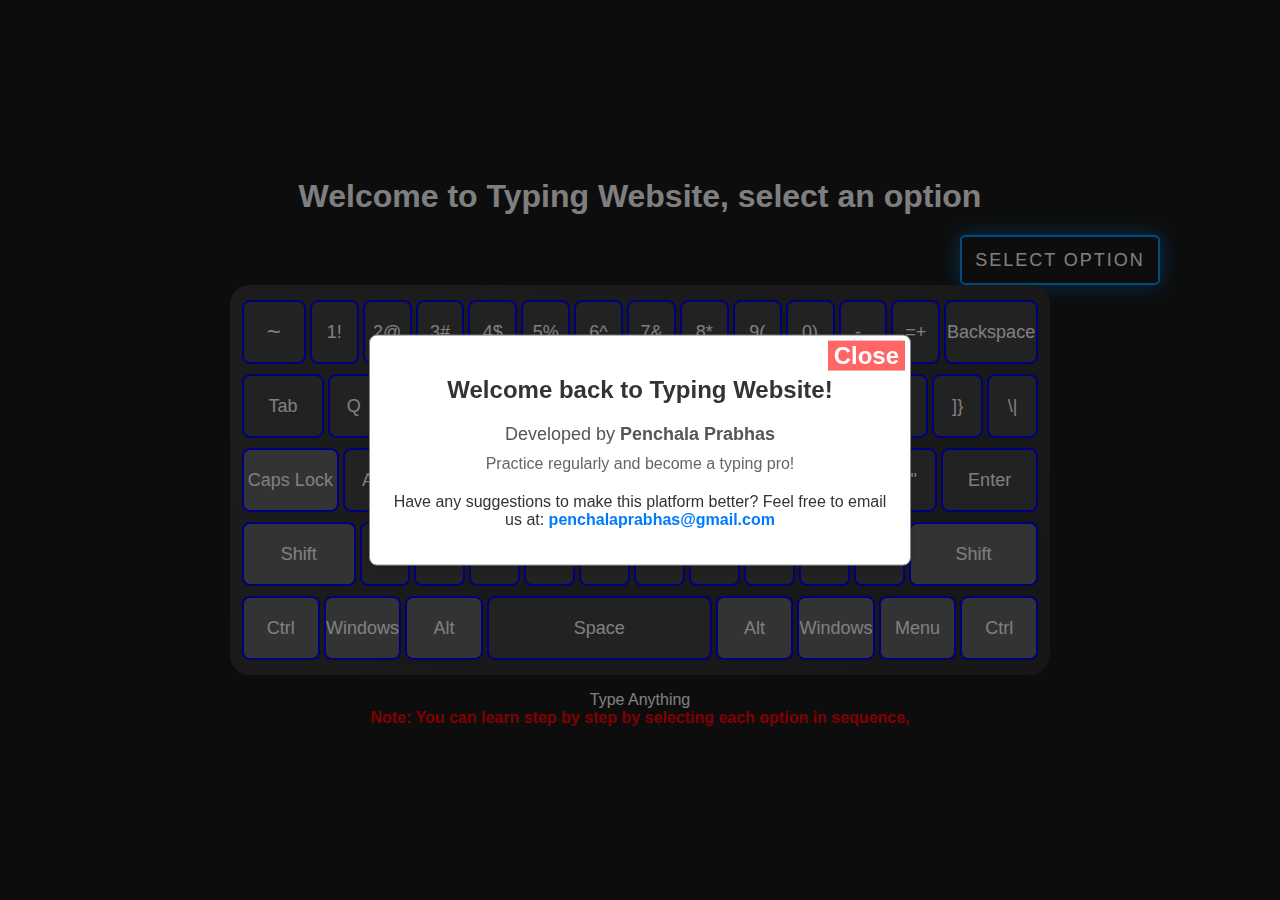
<file: index.html>
<!DOCTYPE html>
<html lang="en">
<head>
    <meta charset="UTF-8">
    <meta name="viewport" content="width=device-width, initial-scale=1.0">
    <title>Prabhas typing</title>
    <link rel="icon" type="jpg" href="new.jpg">
    <style>

.popup {
    display: none; /* Hidden by default */
    position: fixed;
    z-index: 9999;
    left: 0;
    top: 0;
    width: 100%;
    height: 100%;
    background-color: rgba(0, 0, 0, 0.5); /* Semi-transparent background */
}

.popup-content {
    background-color: white;
    position: relative;
    margin: auto;
    top: 50%;
    transform: translateY(-50%); /* Center content vertically */
    padding: 20px;
    border: 1px solid #888;
    width: 80%;
    max-width: 500px;
    text-align: center;
    border-radius: 8px; /* Optional rounded corners */
    box-shadow: 0 4px 8px rgba(0, 0, 0, 0.1); /* Optional shadow */
}

.close-btn {
    position: fixed;
    top: 5px;
    right: 5px;
    background-color: #ff6666; /* Light red */
    color: white;
    font-size: 24px;
    font-weight: bold;
    border: none;
    cursor: pointer;
    transition: background-color 0.3s ease; /* Smooth transition */
}

.close-btn:hover {
    background-color: #ff3333; /* Brighter red on hover */
    color: white; /* Keep text white when hovering */
}


    /* Make the background of the whole page black */
        body {
            background-color: #000000; /* Black background */
            display: flex;
            justify-content: flex-start;
            align-items: center;
            flex-direction: column;
            height: 100vh;
            margin: 0;
            font-family: 'Segoe UI', Tahoma, Geneva, Verdana, sans-serif;
            color: white;
        }

        /* Title style */
        h1 {
            margin-bottom: 20px;
        }

        /* Dropdown container */
    
        /* Button style */
        .ui-btn {
            cursor: pointer;
            border-radius: 5px;
            color: rgb(255, 255, 255); /* White text */
            border-style: solid;
            background-color: transparent;
            border-color: rgb(0, 150, 255); /* Bright blue border */
            width: 200px; /* Button width */
            height: 50px; /* Button height */
            transition: 0.2s ease;
            text-transform: uppercase;
            border-width: 2px;
            font-weight: 500;
            font-size: 18px;
            letter-spacing: 2px;
            box-shadow: 0 0 20px rgba(0, 150, 255, 0.6); /* Soft blue glow around button */
        }

        /* Light blue hover effect */
        .ui-btn:hover {
            color: #fff; /* White text */
            background-color: rgb(0, 150, 255); /* Bright blue background */
            border-color: rgb(0, 150, 255); /* Bright blue border */
            box-shadow: 0 0 30px rgb(0, 150, 255), 0 0 60px rgb(0, 150, 255); /* Stronger blue glow on hover */
        }

        /* When dropdown is opened, make the button much brighter */
        .ui-btn.open {
            background-color: rgb(0, 150, 255); /* Brighter blue background */
            box-shadow: 0 0 50px rgb(0, 150, 255), 0 0 80px rgb(0, 150, 255), 0 0 120px rgb(0, 150, 255); /* Super bright blue glow */
        }

  .paste-button {
    position: relative;
    display: inline-block;
    margin-bottom: 0px; /* Add some space between title and button */
    align-self: flex-end; /* Align the dropdown to the right of the page */
    margin-right: 120px; /* Align to the far right */
}

/* Dropdown content aligned to the right under the button */
.dropdown-content {
    display: none;
    font-size: 13px;
    position: absolute;
    z-index: 1;
    min-width: 200px;
    background-color: #000000; /* Black background for the dropdown */
    border: 2px solid rgb(0, 150, 255); /* Bright blue border */
    border-radius: 0px 15px 15px 15px;
    box-shadow: 0px 8px 16px 0px rgba(0,0,0,0.9); /* Stronger shadow */
    text-align: center; /* Center the dropdown items */
    right: 0; /* Align dropdown to the right of the button */
    top: 60px; /* Make sure the dropdown appears below the button */
}

        /* Show dropdown when hovered */
        .paste-button:hover .dropdown-content {
            display: block;
        }

        /* Dropdown links */
        .dropdown-content a {
            color: rgb(0, 150, 255); /* Bright blue links */
            padding: 10px 10px;
            text-decoration: none;
            display: block;
            transition: 0.3s ease; /* Smooth hover animation */
            position: relative;
            border-radius: 7px;
            overflow: hidden;
            border: 1px solid rgb(0, 150, 255); /* Bright blue border */
            font-size: 14px;
            letter-spacing: 2px;
            background: transparent;
        }

        /* Hover effect for dropdown links */
        .dropdown-content a:hover {
            background: rgb(0, 150, 255); /* Bright blue background */
            color: #ffffff; /* White text */
            text-shadow: 0 0 50px white, 0 0 30px white; /* Increased white glow for brighter effect */
        }




    </style>
</head>
<body>
 <div id="popup" class="popup">
        <div class="popup-content">
            <h2 style="color: #333; font-size: 24px;">Welcome back to Typing Website!</h2>
            <p style="color: #555; font-size: 18px; margin: 10px 0;">Developed by <b>Penchala Prabhas</b></p>
            
            <p style="color: #666; font-size: 16px; margin-top: 10px;">
                Practice regularly and become a typing pro!
            </p>
            <p style="color: #333; font-size: 16px; margin-top: 20px;">
                Have any suggestions to make this platform better? Feel free to email us at:
                <a href="mailto:penchalaprabhas@gmail.com" style="color: #007BFF; text-decoration: none;"><b>penchalaprabhas@gmail.com</b></a>
            </p>



<button class="close-btn" onclick="closePopup()">Close</button>
            
        </div>
    </div>
<script>
        // Show the popup when the page is loaded
        window.onload = function() {
            document.getElementById("popup").style.display = "block";
        };

        // Function to close the popup
        function closePopup() {
            document.getElementById("popup").style.display = "none";
        }
    </script>


    <h1>Welcome to Typing Website, select an option</h1>

    <div class="paste-button">
        <!-- Main button that opens the dropdown -->
        <button class="ui-btn" id="selectOptionBtn">Select Option</button>
        <div class="dropdown-content" id="myDropdown">
<a href="beginner.html">Beginner</a>
            <a href="atoz.html">A to Z</a>
            
            <a href="character.html">Random Characters</a>

	<a href="word.html">Words</a>
<a href="para.html">Paragraph</a>
           
 <a href="count.html">1 to 0</a>
            <a href="randnumber.html">Random Number</a>
            
            <a href="symbol.html">Symbols</a>
        </div>
    </div>

    <script>
        // Get references to button and dropdown
        const selectOptionBtn = document.getElementById("selectOptionBtn");
        const dropdown = document.getElementById("myDropdown");

        // Track whether the mouse is inside the button or dropdown
        let insideDropdown = false;

        // Function to show the dropdown
        function showDropdown() {
            dropdown.style.display = "block";
            selectOptionBtn.classList.add("open");
        }

        // Function to hide the dropdown
        function hideDropdown() {
            dropdown.style.display = "none";
            selectOptionBtn.classList.remove("open");
        }

        // Show dropdown when mouse enters the button or dropdown
        selectOptionBtn.addEventListener("mouseenter", () => {
            insideDropdown = true;
            showDropdown();
        });

        dropdown.addEventListener("mouseenter", () => {
            insideDropdown = true;
            showDropdown();
        });

        // Hide dropdown when mouse leaves both the button and dropdown
        selectOptionBtn.addEventListener("mouseleave", () => {
            insideDropdown = false;
            setTimeout(() => {
                if (!insideDropdown) hideDropdown();
            }, 200); // Small delay to allow smooth mouse transitions
        });

        dropdown.addEventListener("mouseleave", () => {
            insideDropdown = false;
            setTimeout(() => {
                if (!insideDropdown) hideDropdown();
            }, 200); // Small delay to allow smooth mouse transitions
        });

        // Close dropdown when clicking outside
        window.onclick = function(event) {
            if (!event.target.matches('.ui-btn') && !event.target.matches('.dropdown-content a')) {
                hideDropdown();
            }
        };
    </script>
<!DOCTYPE html>
<html lang="en">
<head>
    <meta charset="UTF-8">
    <meta name="viewport" content="width=device-width, initial-scale=1.0">
    <title>Virtual Keyboard Layout</title>
    <style>
        body {
            display: flex;
            justify-content: center;
            align-items: center;
            height: 100vh;
            background-color: #1a1a1a;
            color: white;
            font-family: 'Segoe UI', Tahoma, Geneva, Verdana, sans-serif;
            margin: 0;
            overflow: hidden; /* Hide overflow to prevent scrollbars */
            position: relative; /* Position relative for falling keys */
        }
        .keyboard {
            display: flex;
            flex-direction: column;
            align-items: stretch;
            background: linear-gradient(145deg, #3a3a3a, #2d2d2d);
            padding: 10px;
            border-radius: 20px;
            width: 800px;
            z-index: 1; /* Ensure keyboard is above falling keys */
        }
        .row {
            display: flex;
            justify-content: center;
            margin: 5px 0;
        }
        .key {
            width: 60px;
            height: 60px;
            background-color: #444;
            border: 2px solid blue; /* Change the border color to blue */
            display: flex;
            justify-content: center;
            align-items: center;
            border-radius: 8px;
            transition: all 0.3s;
            cursor: pointer;
            color: #fff;
            font-size: 18px;
            margin: 0 2px;
        }
        .key:hover {
            background-color: #555;
            transform: translateY(-3px);
        }
        .long-key {
            width: 120px; /* Normal long key size */
        }
        .tab-key {
            width: 100px; /* Smaller Tab key */
        }
        .left-shift {
            width: 140px; /* Increased width for left Shift key */
        }
        .extra-long-key {
            width: 360px; /* Space bar width */
        }
        .right-shift {
            width: 160px; /* Increased width for right Shift key */
        }

        /* Staggered layout for rows */
        .number-row {
            justify-content: flex-end;
        }
        .qwerty-row, .asdf-row, .zxcv-row {
            justify-content: center;
        }

        /* Special key styling */
        .key.gray {
            background-color: #666;
        }

        /* Increase size for the ~ key */
        .key.special {
            width: 80px; /* Increased width for the `~` key */
            font-size: 24px; /* Larger font size */
        }

        /* Punctuation styling */
        .key span {
            display: block;
            text-align: center;
        }

        /* Blink effect */
        .blink {
            background-color: lightblue; /* Light blue glow effect */
            box-shadow: 0 0 15px lightblue; /* Add a glowing effect */
            transition: background-color 0.3s, box-shadow 0.3s; /* Smooth transition */
        }

        /* Falling key animation */
        .falling-key {
            position: absolute;
            top: 0; /* Start from the top */
            font-size: 30px; /* Size of falling key */
            color: white; /* Color of falling key */
            animation: fall 1s linear forwards; /* Animation for falling */
        }

        @keyframes fall {
            to {
                transform: translateY(100vh); /* Fall to the bottom */
                opacity: 0; /* Fade out */
            }
        }
    </style>
</head>
<body>
    <div class="keyboard">
        <!-- Number Row with symbols -->
        <div class="row number-row">
            <div class="key special" data-key="192">~</div>
            <div class="key" data-key="49"><span>1</span><span>!</span></div>
            <div class="key" data-key="50"><span>2</span><span>@</span></div>
            <div class="key" data-key="51"><span>3</span><span>#</span></div>
            <div class="key" data-key="52"><span>4</span><span>$</span></div>
            <div class="key" data-key="53"><span>5</span><span>%</span></div>
            <div class="key" data-key="54"><span>6</span><span>^</span></div>
            <div class="key" data-key="55"><span>7</span><span>&</span></div>
            <div class="key" data-key="56"><span>8</span><span>*</span></div>
            <div class="key" data-key="57"><span>9</span><span>(</span></div>
            <div class="key" data-key="48"><span>0</span><span>)</span></div>
            <div class="key" data-key="189"><span>-</span><span>_</span></div>
            <div class="key" data-key="187"><span>=</span><span>+</span></div>
            <div class="key long-key">Backspace</div>
        </div>
        <!-- QWERTY Row -->
        <div class="row qwerty-row">
            <div class="key tab-key" data-key="9">Tab</div> <!-- Smaller Tab key -->
            <div class="key" data-key="81">Q</div>
            <div class="key" data-key="87">W</div>
            <div class="key" data-key="69">E</div>
            <div class="key" data-key="82">R</div>
            <div class="key" data-key="84">T</div>
            <div class="key" data-key="89">Y</div>
            <div class="key" data-key="85">U</div>
            <div class="key" data-key="73">I</div>
            <div class="key" data-key="79">O</div>
            <div class="key" data-key="80">P</div>
            <div class="key" data-key="219"><span>[</span><span>{</span></div>
            <div class="key" data-key="221"><span>]</span><span>}</span></div>
            <div class="key" data-key="220">\|</div>
        </div>
        <!-- ASDF Row -->
        <div class="row asdf-row">
            <div class="key long-key gray" data-key="20">Caps Lock</div>
            <div class="key" data-key="65">A</div>
            <div class="key" data-key="83">S</div>
            <div class="key" data-key="68">D</div>
            <div class="key" data-key="70">F</div>
            <div class="key" data-key="71">G</div>
            <div class="key" data-key="72">H</div>
            <div class="key" data-key="74">J</div>
            <div class="key" data-key="75">K</div>
            <div class="key" data-key="76">L</div>
            <div class="key" data-key="186"><span>;</span><span>:</span></div>
            <div class="key" data-key="222"><span>'</span><span>"</span></div>
            <div class="key long-key">Enter</div>
        </div>
        <!-- ZXCV Row -->
        <div class="row zxcv-row">
            <div class="key long-key gray left-shift" data-key="16">Shift</div> <!-- Bigger left Shift key -->
            <div class="key" data-key="90">Z</div>
            <div class="key" data-key="88">X</div>
            <div class="key" data-key="67">C</div>
            <div class="key" data-key="86">V</div>
            <div class="key" data-key="66">B</div>
            <div class="key" data-key="78">N</div>
            <div class="key" data-key="77">M</div>
            <div class="key" data-key="188"><span>,</span><span>&lt;</span></div>
            <div class="key" data-key="190"><span>.</span><span>&gt;</span></div>
            <div class="key" data-key="191"><span>/</span><span>?</span></div>
            <div class="key long-key gray right-shift" data-key="16">Shift</div> <!-- Bigger right Shift key -->
        </div>
        <!-- Bottom Row -->
        <div class="row">
            <div class="key long-key gray">Ctrl</div>
            <div class="key long-key gray">Windows</div>
            <div class="key long-key gray">Alt</div>
            <div class="key extra-long-key">Space</div>
            <div class="key long-key gray">Alt</div>
            <div class="key long-key gray">Windows</div>
            <div class="key long-key gray">Menu</div>
            <div class="key long-key gray">Ctrl</div>
        </div>
    </div>

    <script>
        const keys = document.querySelectorAll('.key');

        // Add keydown event listener for keyboard input
        document.addEventListener('keydown', (event) => {
            const pressedKey = Array.from(keys).find(key => key.dataset.key == event.keyCode); // Use keyCode instead of key
            if (pressedKey) {
                blinkKey(pressedKey);
                createFallingKey(event.key); // Create falling key using the pressed key's character
            }
        });

        // Function to apply blink effect
        function blinkKey(key) {
            key.classList.add('blink');
            setTimeout(() => {
                key.classList.remove('blink');
            }, 300); // Duration of the blink effect
        }

        // Function to create falling key effect
        function createFallingKey(char) {
            const fallingKey = document.createElement('div');
            fallingKey.textContent = char;
            fallingKey.classList.add('falling-key');
            // Random horizontal position
            const randomX = Math.random() * (window.innerWidth - 60); // Adjust based on key width
            fallingKey.style.left = randomX + 'px';

            document.body.appendChild(fallingKey);

            // Remove the falling key after the animation ends
            fallingKey.addEventListener('animationend', () => {
                fallingKey.remove();
            });
        }
    </script>
    <p style="text-align: center; margin-bottom: 0;">Type Anything</p>
    <p style="color: red; font-weight: bold; text-align: center; margin-top: 0;">Note: You can learn step by step by selecting each option in sequence,</p>
    
</body>
</html>

</body>
</html>
</file>
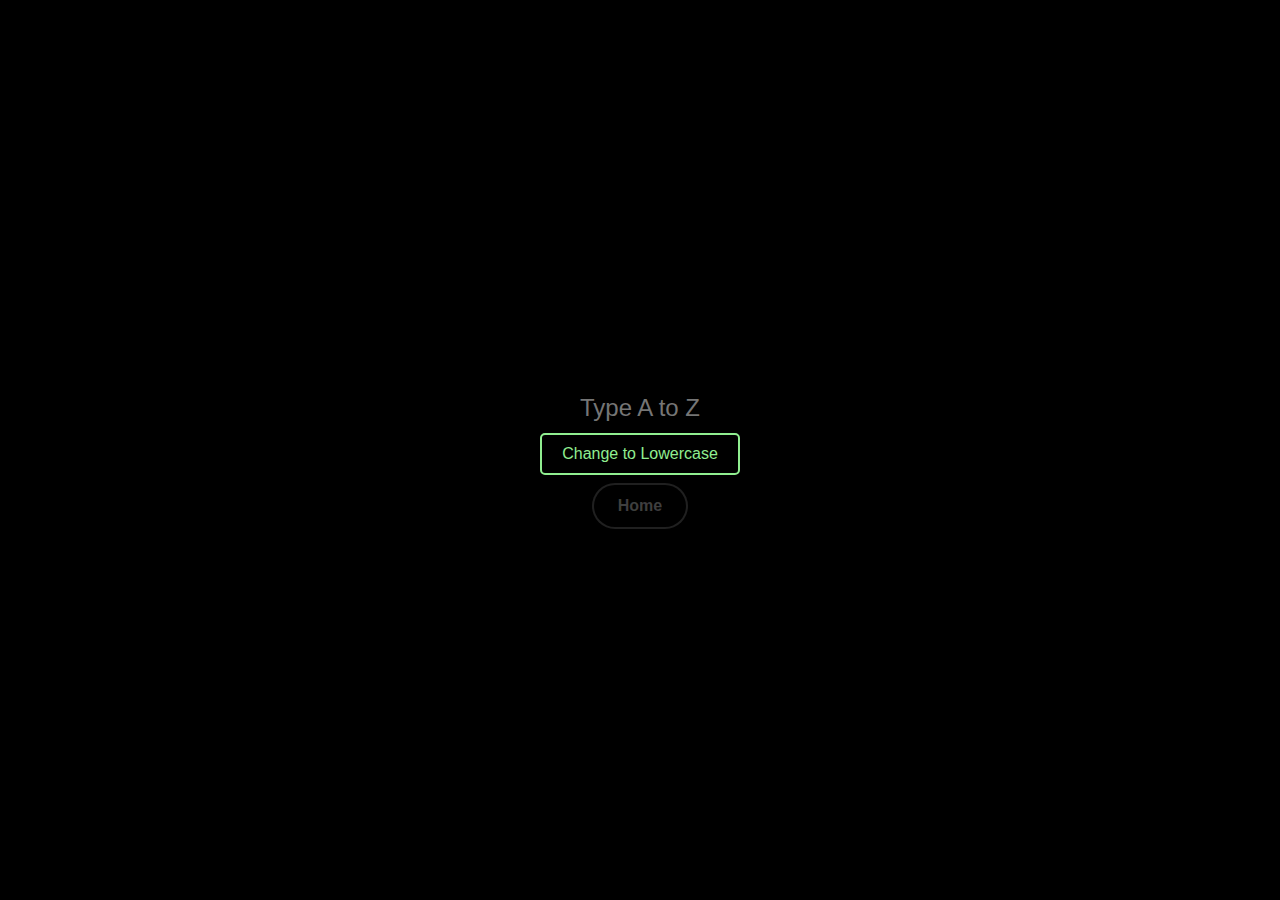
<file: Atoz.html>
<!DOCTYPE html>
<html lang="en">
<head>
  <meta charset="UTF-8">
  <meta name="viewport" content="width=device-width, initial-scale=1.0">
  <title>Type A to Z</title>
  <style>
    body {
      background-color: black;
      color: white;
      font-family: 'Courier New', Courier, monospace;
      display: flex;
      justify-content: center;
      align-items: center;
      height: 100vh;
      flex-direction: column;
      margin: 0;
    }
    #content {
      max-height: 50vh;
      overflow-y: auto;
      width: 100%;
      text-align: center;
      margin-bottom: 20px;
      font-size: 20px;
    }
    .line {
      margin-bottom: 10px;
    }
    .wrong {
      color: red;
    }
    #typingArea {
      border: none;
      background-color: transparent;
      color: white;
      font-size: 24px;
      outline: none;
      width: 500px;
      text-align: center;
    }
    .correct {
      animation: correctColorChange 2s infinite;
    }
    @keyframes correctColorChange {
      0% { color: lightgreen; }
      50% { color: white; }
      100% { color: lightgreen; }
    }

    /* Styles for the buttons */
    .case-button {
      margin: 10px;
      height: auto;
      background: transparent;
      padding: 10px 20px;
      border: 2px solid lightgreen;
      cursor: pointer;
      color: lightgreen;
      font-size: 16px;
      border-radius: 5px;
      transition: all 0.3s ease;
    }

    .case-button:hover {
      background-color: lightgreen;
      color: black;
    }

    /* Styles for the redirect button */
    .animated-button {
      position: relative;
      display: inline-block;
      padding: 12px 24px;
      border: none;
      font-size: 16px;
      background-color: inherit;
      border-radius: 100px;
      font-weight: 600;
      color: #ffffff40;
      box-shadow: 0 0 0 2px #ffffff20;
      cursor: pointer;
      overflow: hidden;
      transition: all 0.6s cubic-bezier(0.23, 1, 0.320, 1);
    }

    .animated-button span:last-child {
      position: absolute;
      top: 50%;
      left: 50%;
      transform: translate(-50%, -50%);
      width: 20px;
      height: 20px;
      background-color: #2196F3;
      border-radius: 50%;
      opacity: 0;
      transition: all 0.8s cubic-bezier(0.23, 1, 0.320, 1);
    }

    .animated-button span:first-child {
      position: relative;
      z-index: 1;
    }

    .animated-button:hover {
      box-shadow: 0 0 0 5px #2195f360;
      color: #ffffff;
    }

    .animated-button:active {
      scale: 0.95;
    }

    .animated-button:hover span:last-child {
      width: 150px;
      height: 150px;
      opacity: 1;
    }
  </style>
</head>
<body>

  <div id="content"></div>

  <input id="typingArea" type="text" maxlength="30" placeholder="Type A to Z" autofocus>
  
  <!-- Buttons to toggle between cases -->
  <button id="uppercaseButton" class="case-button" onclick="changeToUppercase()" style="display: none;">Change to Uppercase</button>
  <button id="lowercaseButton" class="case-button" onclick="changeToLowercase()">Change to Lowercase</button>

  <!-- New Button for Redirect -->
  <button class="animated-button" onclick="goToCharacterPage()">
    <span>Home</span>
    <span></span>
  </button>

  <script>
    let correctText = 'ABCDEFGHIJKLMNOPQRSTUVWXYZ,./';
    let isUpperCase = true;
    let startTime, endTime;
    const typingArea = document.getElementById('typingArea');
    const contentDiv = document.getElementById('content');
    const uppercaseButton = document.getElementById('uppercaseButton');
    const lowercaseButton = document.getElementById('lowercaseButton');

    // Start the timer when the user starts typing
    typingArea.addEventListener('input', () => {
      if (!startTime) {
        startTime = new Date();
      }
    });

    typingArea.addEventListener('keydown', (e) => {
      if (e.key === 'Enter') {
        const typedValue = typingArea.value;

        // End the timer when user presses Enter
        endTime = new Date();
        const timeDiff = ((endTime - startTime) / 1000).toFixed(2); // Time in seconds
        startTime = null; // Reset timer for the next input

        const line = document.createElement('div');
        line.classList.add('line');

        for (let i = 0; i < typedValue.length; i++) {
          const span = document.createElement('span');
          span.textContent = typedValue[i];

          if (typedValue[i] !== correctText[i] && isUpperCase) {
            span.classList.add('wrong');
          } else if (typedValue[i].toLowerCase() !== correctText[i].toLowerCase() && !isUpperCase) {
            span.classList.add('wrong');
          } else {
            span.classList.add('correct'); // Apply correct style with alternating color
          }

          line.appendChild(span);
        }

        const timeSpan = document.createElement('span');
        timeSpan.textContent = ` - Time: ${timeDiff} seconds`;
        line.appendChild(timeSpan);

        contentDiv.appendChild(line);
        typingArea.value = ''; // Clear the input field

        // Auto scroll to the bottom of the content
        contentDiv.scrollTop = contentDiv.scrollHeight;
      }
    });

    function changeToUppercase() {
      isUpperCase = true;
      correctText = 'ABCDEFGHIJKLMNOPQRSTUVWXYZ,./';
      typingArea.placeholder = 'Type A to Z';
      uppercaseButton.style.display = 'none';
      lowercaseButton.style.display = 'inline-block';
    }

    function changeToLowercase() {
      isUpperCase = false;
      correctText = 'abcdefghijklmnopqrstuvwxyz,./';
      typingArea.placeholder = 'Type a to z';
      lowercaseButton.style.display = 'none';
      uppercaseButton.style.display = 'inline-block';
    }

    function goToCharacterPage() {
      window.location.href = 'index.html'; // Redirect to character.html
    }
  </script>

</body>
</html>
</file>
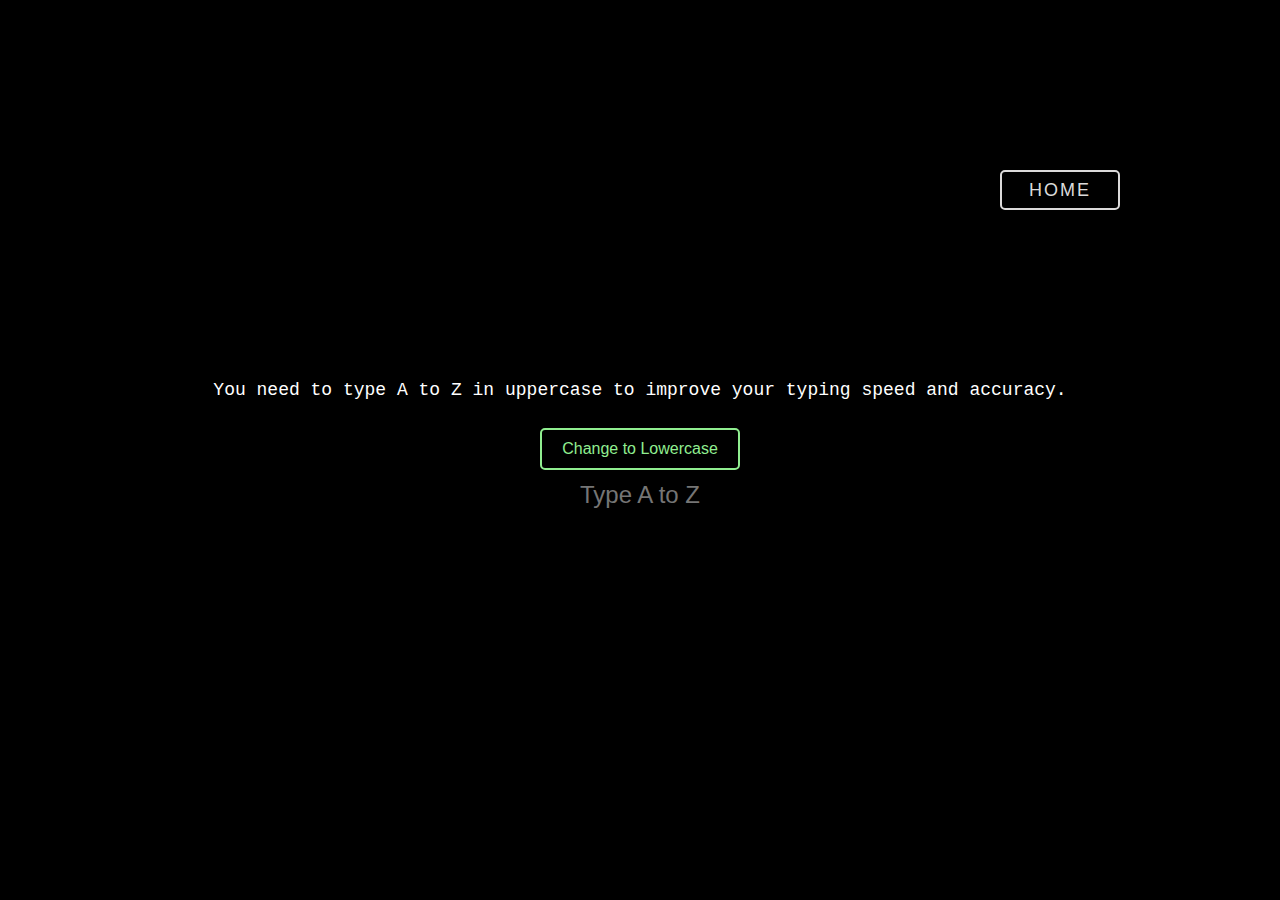
<file: atoz.html>
<!DOCTYPE html>
<html lang="en">
<head>
  <meta charset="UTF-8">
  <meta name="viewport" content="width=device-width, initial-scale=1.0">
  <title>Type A to Z</title>
  <link rel="icon" type="jpg" href="new.jpg">
  <style>
    body {
      background-color: black;
      color: white;
      font-family: 'Courier New', Courier, monospace;
      display: flex;
      justify-content: center;
      align-items: center;
      height: 100vh;
      flex-direction: column;
      margin: 0;
    }
    #typingArea {
      border: none;
      background-color: transparent;
      color: white;
      font-size: 24px;
      outline: none;
      width: 500px;
      text-align: center;
      margin-bottom: 10px;
    }

    .line {
      margin-bottom: 10px;
    }
    .wrong {
      color: red;
    }
    .correct {
      animation: correctColorChange 2s infinite;
    }
    @keyframes correctColorChange {
      0% { color: lightgreen; }
      50% { color: white; }
      100% { color: lightgreen; }
    }

    .case-button {
      margin: 10px;
      background: transparent;
      padding: 10px 20px;
      border: 2px solid lightgreen;
      cursor: pointer;
      color: lightgreen;
      font-size: 16px;
      border-radius: 5px;
      transition: all 0.3s ease;
    }

    .case-button:hover {
      background-color: lightgreen;
      color: black;
    }

    .ui-btn {
      position: absolute;
      top: 170px;
      right: 160px;
      cursor: pointer;
      border-radius: 5px;
      color: rgb(219, 218, 218);
      border-style: solid;
      background-color: transparent;
      border-color: rgb(219, 218, 218);
      width: 120px;
      height: 40px;
      transition: 0.2s ease;
      text-transform: uppercase;
      border-width: 2px;
      font-weight: 500;
      font-size: 18px;
      letter-spacing: 2px;
    }

  .ui-btn:hover {
  color: rgb(247, 247, 247);
  background-color: rgb(202, 25, 25);
  border-color: rgb(202, 25, 25);
  text-shadow: 0 0 50px white, 0 0 20px white, 0 0 15px white;
  box-shadow: 0 0 50px rgb(202, 25, 25), 0 0 30px rgb(202, 25, 25),
    0 0 60px rgb(202, 25, 25), 0 0 120px rgb(202, 25, 25);
  /* Removed font-size, width, height, and letter-spacing changes */
}

    .ui-btn:active {
      width: 115px;
      height: 38px;
      letter-spacing: 0px;
    }

    #content {
      max-height: 50vh;
      overflow-y: auto;
      width: 100%;
      text-align: center;
      font-size: 20px;
      margin-top: 20px; /* Added margin to create space */
    }

    /* New paragraph styles */
    #instructionText {
      margin-top: 20px;
      font-size: 18px;
    }
  </style>
</head>
<body>

  <p id="instructionText">You need to type A to Z in uppercase to improve your typing speed and accuracy.</p>

  <!-- Buttons to toggle between cases -->
  <button id="uppercaseButton" class="case-button" onclick="changeToUppercase()" style="display: none;">Change to Uppercase</button>
  <button id="lowercaseButton" class="case-button" onclick="changeToLowercase()">Change to Lowercase</button>

  <!-- Paragraph for instructions below buttons -->
  <!-- Typing Area -->
  <input id="typingArea" type="text" maxlength="30" placeholder="Type A to Z" autofocus>

  <!-- Home Button with the new UI class -->
  <button class="ui-btn" onclick="goToCharacterPage()">
    Home
  </button>

  <!-- Content for results below -->
  <div id="content"></div>

  <script>
    let correctText = 'ABCDEFGHIJKLMNOPQRSTUVWXYZ,./';
    let isUpperCase = true;
    let startTime, endTime;
    const typingArea = document.getElementById('typingArea');
    const contentDiv = document.getElementById('content');
    const uppercaseButton = document.getElementById('uppercaseButton');
    const lowercaseButton = document.getElementById('lowercaseButton');
    const instructionText = document.getElementById('instructionText'); // Reference for instruction text

    // Start the timer when the user starts typing
    typingArea.addEventListener('input', () => {
      if (!startTime) {
        startTime = new Date();
      }
    });

    typingArea.addEventListener('keydown', (e) => {
      if (e.key === 'Enter') {
        const typedValue = typingArea.value;

        // End the timer when user presses Enter
        endTime = new Date();
        const timeDiff = ((endTime - startTime) / 1000).toFixed(2); // Time in seconds
        startTime = null; // Reset timer for the next input

        const line = document.createElement('div');
        line.classList.add('line');

        for (let i = 0; i < typedValue.length; i++) {
          const span = document.createElement('span');
          span.textContent = typedValue[i];

          if (typedValue[i] !== correctText[i] && isUpperCase) {
            span.classList.add('wrong');
          } else if (typedValue[i].toLowerCase() !== correctText[i].toLowerCase() && !isUpperCase) {
            span.classList.add('wrong');
          } else {
            span.classList.add('correct');
          }

          line.appendChild(span);
        }

        const timeSpan = document.createElement('span');
        timeSpan.textContent = ` - Time: ${timeDiff} seconds`;
        line.appendChild(timeSpan);

        contentDiv.appendChild(line); // Append the line after the input
        typingArea.value = ''; // Clear the input field

        // Auto scroll to the bottom of the content
        contentDiv.scrollTop = contentDiv.scrollHeight;
      }
    });

    function changeToUppercase() {
      isUpperCase = true;
      correctText = 'ABCDEFGHIJKLMNOPQRSTUVWXYZ,./';
      typingArea.placeholder = 'Type A to Z';
      instructionText.textContent = 'You need to type A to Z in uppercase to improve your typing speed and accuracy.'; // Update instruction
      uppercaseButton.style.display = 'none';
      lowercaseButton.style.display = 'inline-block';
    }

    function changeToLowercase() {
      isUpperCase = false;
      correctText = 'abcdefghijklmnopqrstuvwxyz,./';
      typingArea.placeholder = 'Type a to z';
      instructionText.textContent = 'You need to type a to z in lowercase to improve your typing speed and accuracy.'; // Update instruction
      lowercaseButton.style.display = 'none';
      uppercaseButton.style.display = 'inline-block';
    }

    function goToCharacterPage() {
      window.location.href = 'index.html'; // Redirect to character.html
    }
  </script>

</body>
</html>
</file>
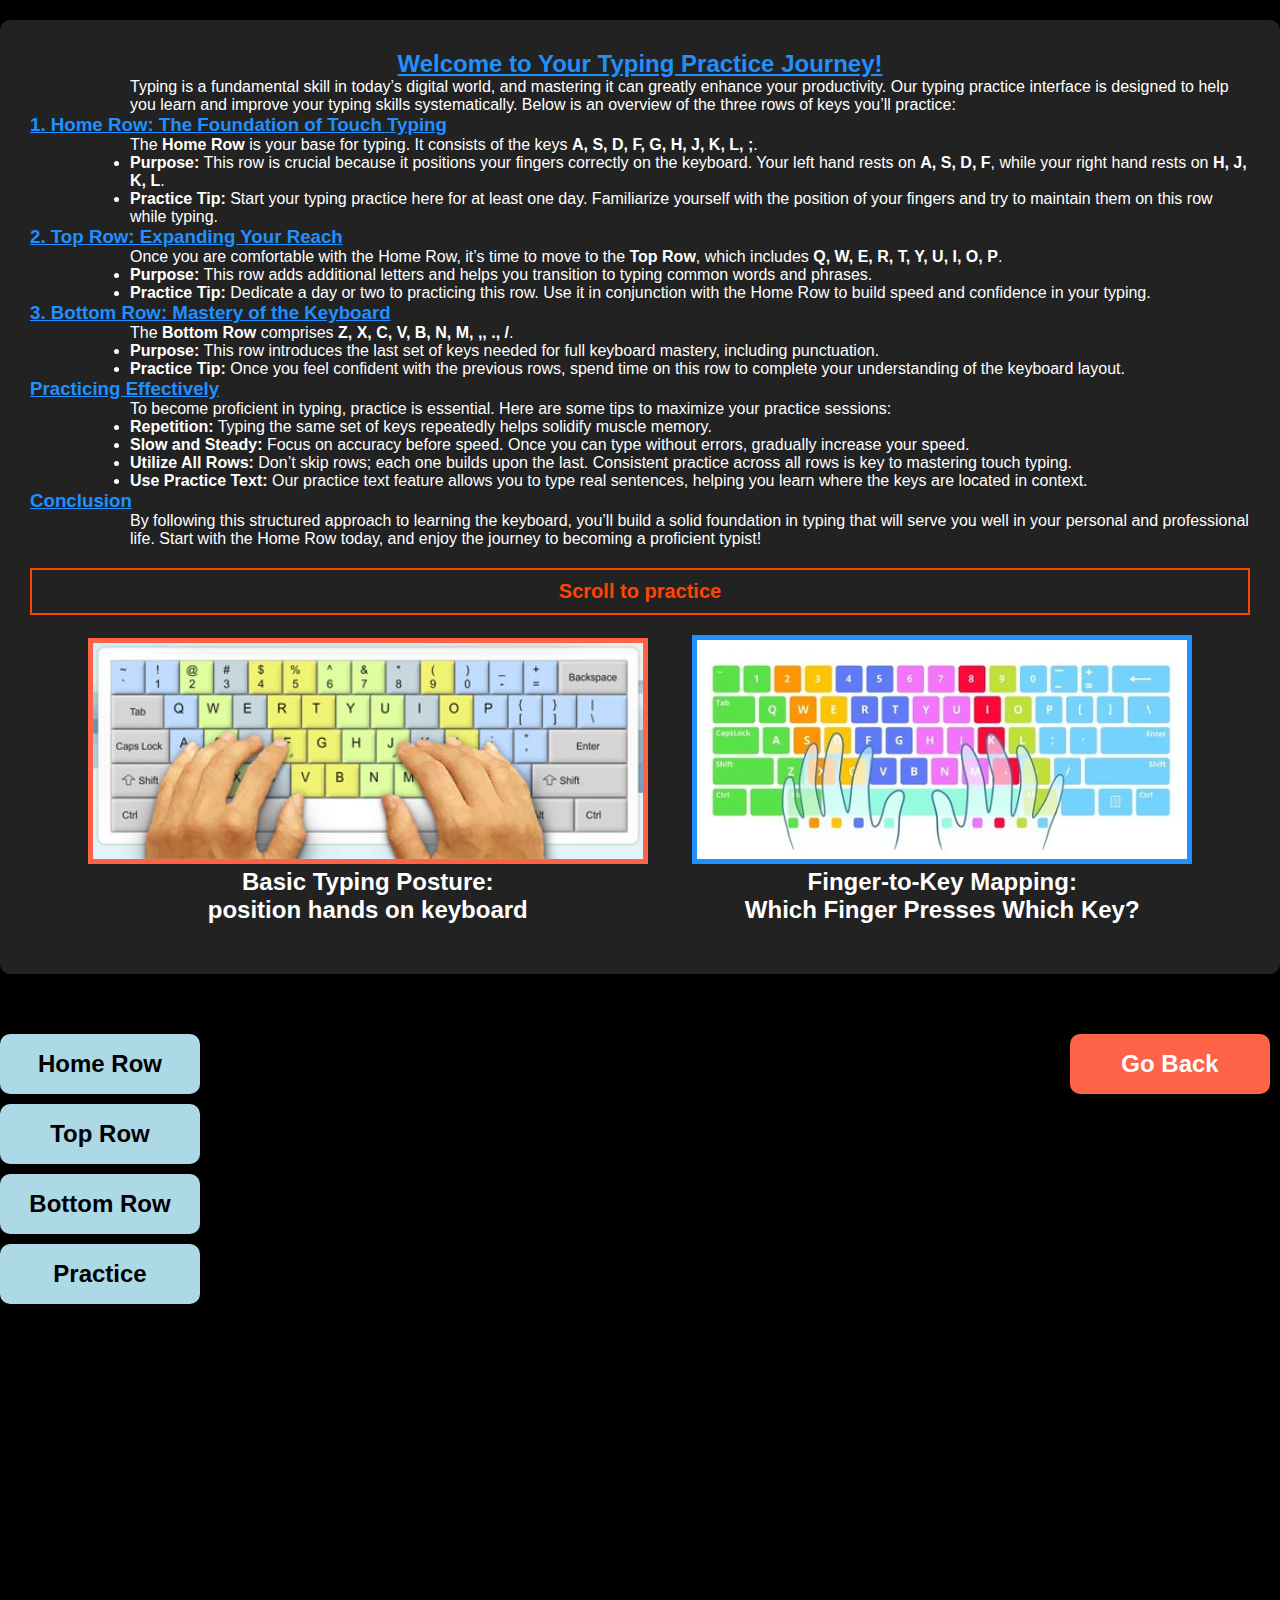
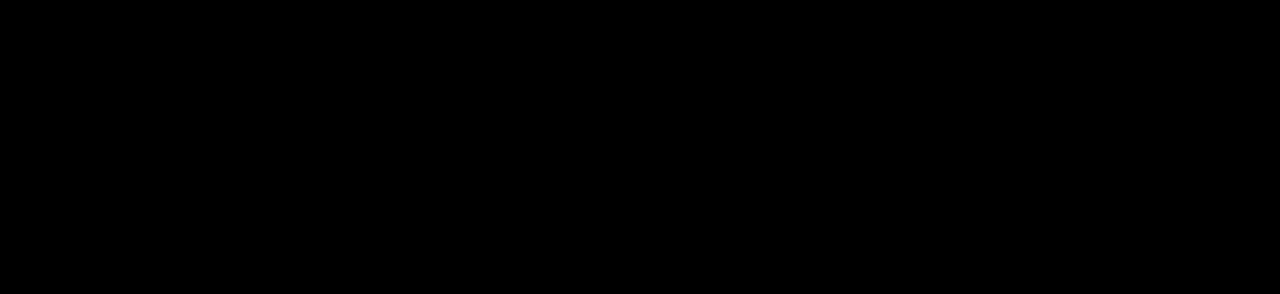
<file: beginner.html>
<!DOCTYPE html>
<html lang="en">
<head>
    <meta charset="UTF-8">
    <meta name="viewport" content="width=device-width, initial-scale=1.0">
    <title>Typing Beginner</title>
    <link rel="icon" type="jpg" href="new.jpg">
    <style>
.typing-instructions {
    max-width: 100%; /* Allow it to take the full width of its parent */
    margin: 20px auto; /* Center the div with margin */
    padding: 30px; /* Add padding for spacing */
    background-color: #222; /* Background color to match your design */
    border-radius: 10px; /* Rounded corners */
    box-shadow: 0 4px 10px rgba(0, 0, 0, 0.5); /* Slight shadow for depth */
    position: relative; /* Position relative to its normal position */
    width: 100%; /* Full width to fit screen */
    box-sizing: border-box; /* Ensure padding is included in the width */
    overflow: auto; /* Add overflow to handle long content gracefully */
}



        * {
            margin: 0;
            padding: 0;
            box-sizing: border-box;
        }

        html, body {
            height: 100%;
            background-color: black;
            font-family: 'Segoe UI', Tahoma, Geneva, Verdana, sans-serif;
        }

        .container {
            display: flex;
            justify-content: space-between; /* Space between columns */
            align-items: flex-start;
            padding-top: 30px;
            width: 100%;
            height: 100%;
        }

        .button {
            width: 200px; /* Fixed width for buttons */
            height: 60px; /* Fixed height for buttons */
            margin: 10px 0; /* Space between buttons */
            background-color: #ADD8E6;
            color: black;
            border: none;
            font-size: 24px; /* Increased text size */
            font-weight: bold;
            border-radius: 10px;
            cursor: pointer;
            transition: all 0.3s ease;
            text-align: center;
            display: flex;
            justify-content: center;
            align-items: center;
        }

        .button:hover {
            background-color: #87CEEB;
            color: white;
            box-shadow: 0 0 10px #ADD8E6;
            transform: translateY(-3px);
        }

        .button:active {
            transform: translateY(0);
            box-shadow: 0 4px 8px rgba(0, 0, 0, 0.2);
        }

        .button:focus {
            outline: none;
            border: 2px solid #87CEEB;
            box-shadow: 0 0 8px #ADD8E6;
        }

        .go-back-button {
            background-color: #FF6347;
            color: white;
            width: 200px; /* Fixed width for go-back button */
            height: 60px; /* Fixed height for go-back button */
            align-self: flex-start; /* Align at the top */
            margin: 10px; /* Space above and below */
        }

        .go-back-button:hover {
            background-color: #FF4500;
            box-shadow: 0 0 10px #FF6347;
        }

        .go-back-button:focus {
            border: 2px solid #FF6347;
            box-shadow: 0 0 8px #FF6347;
        }

.keys-display {
    display: flex;
    justify-content: center; /* Center keys horizontally */
    align-items: flex-start; /* Align keys to the top */
    font-size: 24px;
    color: white;
    margin-top: 30px; /* Space from the top */
    flex-wrap: wrap; /* Allow wrapping of keys */
}



        .key {
            margin: 0 5px;
            padding: 10px 15px;
            border: 2px solid #ADD8E6;
            border-radius: 5px;
            background-color: #333;
            color: #ADD8E6;
            transition: background-color 0.3s, color 0.3s;
        }

        .key.active {
            background-color: #87CEEB;
            color: black;
            animation: blink 1s infinite;
        }

        @keyframes blink {
            0%, 100% { opacity: 1; }
            50% { opacity: 0.5; }
        }

        .practice-text {
            font-size: 36px; /* Increased size of practice text */
            color: white;
            margin-top: 20px;
            text-align: center;
            white-space: pre; /* Preserve whitespace */
            display: none; /* Hidden initially */
        }

        .highlight {
            background-color: #87CEEB;
            color: black;
            padding: 2px 5px;
            border-radius: 3px;
        }
   
    </style>
</head>
<body>
<div class="typing-instructions">
    <h2 style="color: #1E90FF; text-align: center; text-decoration: underline;">Welcome to Your Typing Practice Journey!</h2>
    <p style="color: white; text-align: left; padding-left: 100px;">
        Typing is a fundamental skill in today’s digital world, and mastering it can greatly enhance your productivity. Our typing practice interface is designed to help you learn and improve your typing skills systematically. Below is an overview of the three rows of keys you’ll practice:
    </p>
    
    <h3 style="color: #1E90FF; text-align: left; text-decoration: underline;">1. Home Row: The Foundation of Touch Typing</h3>
    <p style="color: white; text-align: left; padding-left: 100px;">
        The <strong>Home Row</strong> is your base for typing. It consists of the keys <strong>A, S, D, F, G, H, J, K, L, ;</strong>.
    </p>
    <ul style="color: white; text-align: left; padding-left: 100px;">
        <li><strong>Purpose:</strong> This row is crucial because it positions your fingers correctly on the keyboard. Your left hand rests on <strong>A, S, D, F</strong>, while your right hand rests on <strong>H, J, K, L</strong>.</li>
        <li><strong>Practice Tip:</strong> Start your typing practice here for at least one day. Familiarize yourself with the position of your fingers and try to maintain them on this row while typing.</li>
    </ul>

    <h3 style="color: #1E90FF; text-align: left; text-decoration: underline;">2. Top Row: Expanding Your Reach</h3>
    <p style="color: white; text-align: left; padding-left: 100px;">
        Once you are comfortable with the Home Row, it’s time to move to the <strong>Top Row</strong>, which includes <strong>Q, W, E, R, T, Y, U, I, O, P</strong>.
    </p>
    <ul style="color: white; text-align: left; padding-left: 100px;">
        <li><strong>Purpose:</strong> This row adds additional letters and helps you transition to typing common words and phrases.</li>
        <li><strong>Practice Tip:</strong> Dedicate a day or two to practicing this row. Use it in conjunction with the Home Row to build speed and confidence in your typing.</li>
    </ul>

    <h3 style="color: #1E90FF; text-align: left; text-decoration: underline;">3. Bottom Row: Mastery of the Keyboard</h3>
    <p style="color: white; text-align: left; padding-left: 100px;">
        The <strong>Bottom Row</strong> comprises <strong>Z, X, C, V, B, N, M, ,, ., /</strong>.
    </p>
    <ul style="color: white; text-align: left; padding-left: 100px;">
        <li><strong>Purpose:</strong> This row introduces the last set of keys needed for full keyboard mastery, including punctuation.</li>
        <li><strong>Practice Tip:</strong> Once you feel confident with the previous rows, spend time on this row to complete your understanding of the keyboard layout.</li>
    </ul>

    <h3 style="color: #1E90FF; text-align: left; text-decoration: underline;">Practicing Effectively</h3>
    <p style="color: white; text-align: left; padding-left: 100px;">
        To become proficient in typing, practice is essential. Here are some tips to maximize your practice sessions:
    </p>
    <ul style="color: white; text-align: left; padding-left: 100px;">
        <li><strong>Repetition:</strong> Typing the same set of keys repeatedly helps solidify muscle memory.</li>
        <li><strong>Slow and Steady:</strong> Focus on accuracy before speed. Once you can type without errors, gradually increase your speed.</li>
        <li><strong>Utilize All Rows:</strong> Don’t skip rows; each one builds upon the last. Consistent practice across all rows is key to mastering touch typing.</li>
        <li><strong>Use Practice Text:</strong> Our practice text feature allows you to type real sentences, helping you learn where the keys are located in context.</li>
    </ul>

    <h3 style="color: #1E90FF; text-align: left; text-decoration: underline;">Conclusion</h3>
    <p style="color: white; text-align: left; padding-left: 100px;">
        By following this structured approach to learning the keyboard, you’ll build a solid foundation in typing that will serve you well in your personal and professional life. Start with the Home Row today, and enjoy the journey to becoming a proficient typist!
    </p>
   

    <!-- Blinking Text -->
    <div class="blink-text">
        Scroll to practice
    </div>
    <div style="text-align: center;">
        <div style="display: inline-block; margin: 20px;">
            <img src="keyboard1.jpg" alt="keyboard" style="width: 560px; border: 5px solid #ff6347;">
            <h2 style="text-align: center; color: white;">Basic Typing Posture:
                 <br/> position hands on keyboard</h2>
        </div>
        <div style="display: inline-block; margin: 20px;">
            <img src="keyboard.jpg" alt="keyboard1" style="width: 500px; border: 5px solid #1e90ff;">
            <h2 style="text-align: center; color: white;">Finger-to-Key Mapping:<br/>Which Finger Presses Which Key?</h2>
        </div>
    </div>
    
    
    
</div>


<!-- CSS -->
<style>
    .blink-text {
        color: #FF4500;
        font-weight: bold;
        font-size: 20px;
        margin-top: 20px;
        border: 2px solid #FF4500;
        padding: 10px;
        width: 100%;
        text-align: center;
        animation: blink 1s step-start infinite;
    }

    @keyframes blink {
        50% {
            opacity: 0;
        }
    }
</style>









    <div class="container">
        <div>
            <button class="button" onclick="startTypingPractice('home')">Home Row</button>
            <button class="button" onclick="startTypingPractice('top')">Top Row</button>
            <button class="button" onclick="startTypingPractice('bottom')">Bottom Row</button>
            <button class="button" onclick="startTypingPractice('practice')">Practice</button>
        </div>
    <div class="keys-display" id="keysDisplay"></div>
    <div class="practice-text" id="practiceText"></div>
<div>
            <button class="button go-back-button" onclick="window.location.href='index.html';">Go Back</button>
        </div>


    </div>
    


    <script>
        let currentKeyIndex = 0;
        let currentKeys = [];
        let practiceMode = false;
        const practiceString = 'qazwsxedcrfvtgbyhnujmik,ol.p;/';

        // Start typing practice with the selected row of keys
        function startTypingPractice(row) {
            currentKeyIndex = 0; // Reset index
            practiceMode = (row === 'practice'); // Set practice mode
            const keysDisplay = document.getElementById('keysDisplay');
            const practiceTextDisplay = document.getElementById('practiceText');

            if (practiceMode) {
                keysDisplay.style.display = 'none'; // Hide keys display
                practiceTextDisplay.style.display = 'block'; // Show practice text
                displayPracticeText(); // Display the practice text
                return;
            } else {
                keysDisplay.style.display = 'flex'; // Show keys display again
                practiceTextDisplay.style.display = 'none'; // Hide practice text
            }

            switch (row) {
                case 'home':
                    currentKeys = 'ASDFGHJKL;'.split('');
                    break;
                case 'top':
                    currentKeys = 'QWERTYUIOP'.split('');
                    break;
                case 'bottom':
                    currentKeys = 'ZXCVBNM,./'.split('');
                    break;
                default:
                    currentKeys = [];
            }
            displayKeys();
            highlightNextKey(); // Highlight the first key if not in practice mode
        }

        // Display the keys on the screen
        function displayKeys() {
            const keysDisplay = document.getElementById('keysDisplay');
            keysDisplay.innerHTML = '';
            currentKeys.forEach((key, index) => {
                const keyDiv = document.createElement('span');
                keyDiv.className = 'key';
                keyDiv.textContent = key;
                keyDiv.setAttribute('data-index', index); // Set index to track position
                keysDisplay.appendChild(keyDiv);
            });
        }

        // Display practice text
        function displayPracticeText() {
            const practiceTextDisplay = document.getElementById('practiceText');
            practiceTextDisplay.innerHTML = '';
            practiceString.split('').forEach((char, index) => {
                const span = document.createElement('span');
                span.textContent = char;
                span.setAttribute('data-index', index);
                practiceTextDisplay.appendChild(span);
            });
            highlightPracticeText(); // Highlight the first character
        }

        // Highlight the current character in the practice text
        function highlightPracticeText() {
            const practiceTextDisplay = document.getElementById('practiceText');
            const spans = practiceTextDisplay.children;
            for (let i = 0; i < spans.length; i++) {
                spans[i].classList.remove('highlight'); // Remove highlight from all spans
            }
            if (currentKeyIndex < spans.length) {
                spans[currentKeyIndex].classList.add('highlight'); // Highlight current character
            }
        }

        // Highlight the next key in the sequence
        function highlightNextKey() {
            document.querySelectorAll('.key').forEach(key => key.classList.remove('active'));
            if (currentKeyIndex < currentKeys.length) {
                const currentKey = document.querySelector(`.key[data-index='${currentKeyIndex}']`);
                if (currentKey) {
                    currentKey.classList.add('active');
                }
            } else {
                // Reset after completion to allow repeating the typing sequence
                currentKeyIndex = 0;
                highlightNextKey(); // Start blinking from the first key again
            }
        }

        // Handle key press events
        document.addEventListener('keydown', function(event) {
            if (practiceMode) {
                const expectedKey = practiceString[currentKeyIndex]?.toLowerCase();
                if (event.key.toLowerCase() === expectedKey) {
                    currentKeyIndex++; // Move to the next character in practice text
                    highlightPracticeText(); // Highlight the next character
                    if (currentKeyIndex >= practiceString.length) {
                        // When finished, allow restarting the practice
                        currentKeyIndex = 0;
                        alert("You've completed the practice text! Type it again to continue.");
                        highlightPracticeText(); // Restart highlighting
                    }
                }
            } else {
                const expectedKey = currentKeys[currentKeyIndex]?.toLowerCase();
                if (event.key.toLowerCase() === expectedKey) {
                    currentKeyIndex++; // Move to the next key in sequence
                    highlightNextKey(); // Highlight the next key
                }
            }
        });
    </script>
</body>
</html>
</file>
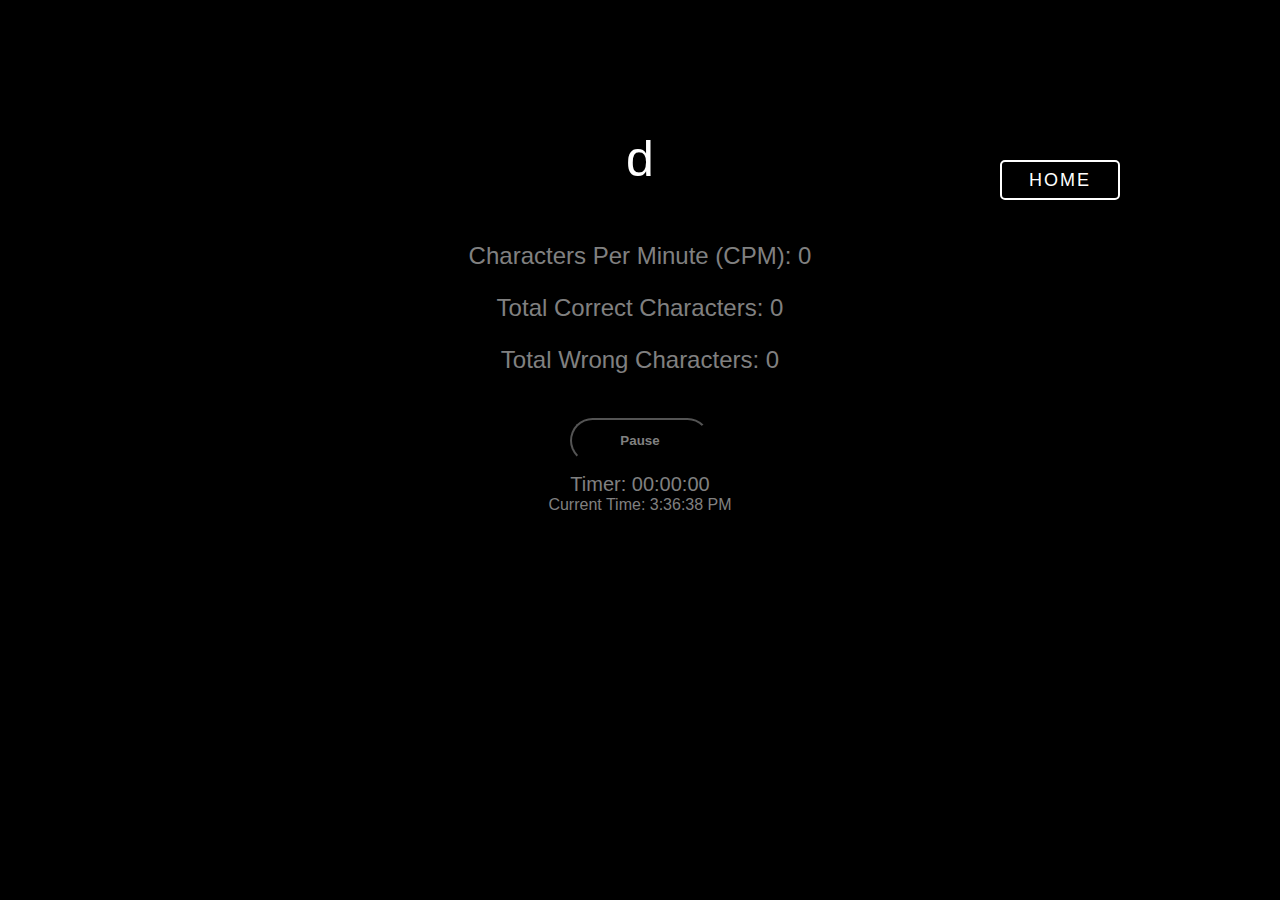
<file: character.html>
<!DOCTYPE html>
<html lang="en">
<head>
    <meta charset="UTF-8">
    <meta name="viewport" content="width=device-width, initial-scale=1.0">
    <title>Random Character Typing </title>
    <link rel="icon" type="jpg" href="new.jpg">
    <style>
        body {
            background-color: black;
            color: grey; /* Changed from white to grey for default text */
            font-family: Arial, sans-serif;
            text-align: center;
            margin-top: 100px;
        }
        .container {
            font-size: 24px;
        }
        .character {
            font-size: 50px;
            margin: 20px;
            padding: 10px;
            transition: color 0.5s;
            display: inline-block;
            color: white; /* Character color remains white */
        }
        .info {
            margin-top: 20px;
        }
        .button {
            background-color: #000;
            color: grey; /* Changed from white to grey */
            cursor: pointer;
            font-weight: 900;
            border-radius: 99rem;
            padding: 0.8rem 3rem;
            margin-top: 20px;
        }
        .timer {
            font-size: 20px;
            margin-top: 10px;
            color: grey; /* Changed from yellow to grey */
        }
        .current-time {
            font-size: 16px;
            color: grey; /* Changed from lightgray to grey */
        }

/* From Uiverse.io by hamoode-taha-04 */
.ui-btn {
    cursor: pointer;
    position: absolute;
    top: 160px; /* Offset from the top */
    right: 160px; /* Offset from the right */
    border-radius: 5px;
    color: WHITE; /* Default text color is red */
    border-style: solid;
    background-color: transparent;
    border-color: WHITE; /* Default border color is red */
    width: 120px;
    height: 40px;
    transition: 0.2s ease;
    text-transform: uppercase;
    border-width: 2px;
    font-weight: 500;
    font-size: 18px;
    letter-spacing: 2px;
}

.ui-btn:hover {
    color: WHITE; /* Change text color to black on hover */
    background-color: rgb(250, 0, 0); /* Button background */
    border-color: rgb(250, 3, 3); /* Change border color */
    text-shadow: 0 0 50px red, 0 0 20px red, 0 0 15px red; /* Red glow effect */
    box-shadow: 0 0 50px red, 0 0 30px red, 0 0 60px red, 0 0 120px red; /* Red box glow */
    /* Removed font-size, width, height, and letter-spacing changes */
}

.ui-btn:active {
    /* Removed width, height, and letter-spacing changes */
}

.ui-btn:active {
    /* Removed width, height, and letter-spacing changes */
}

        .ui-btn:active {
            width: 115px;
            height: 38px;
            letter-spacing: 0px;
        }
    </style>
</head>
<body>

<div class="container">
    <div class="character" id="randomChar"></div>
    <div class="info">
        <p>Characters Per Minute (CPM): <span id="cpm">0</span></p>
        <p>Total Correct Characters: <span id="totalChars">0</span></p>
        <p>Total Wrong Characters: <span id="wrongChars">0</span></p>
    </div>
    <button class="button" id="pauseBtn">Pause</button>
    <div class="timer" id="typingTimer">Timer: 00:00:00</div>
    <div class="current-time">
        Current Time: <span id="currentTime"></span>
    </div>

    <!-- Redirect Button using hamoode-taha-04 CSS -->
    <button class="ui-btn" id="redirectBtn">Home</button>
</div>

<script>
    const characters = "abcdefghijklmnopqrstuvwxyz,./";
    let totalCharacters = 0;
    let correctCharacters = 0;
    let wrongCharacters = 0;
    let typingStartTime;
    let paused = false;
    let typingStarted = false;
    let pausedTime = 0;
    let totalPausedTime = 0;

    function getRandomCharacter() {
        const randomIndex = Math.floor(Math.random() * characters.length);
        return characters[randomIndex];
    }

    function updateCharacter() {
        const randomChar = getRandomCharacter();
        document.getElementById("randomChar").textContent = randomChar;
    }

    function updateTime() {
        const currentTime = new Date();
        const timeString = currentTime.toLocaleTimeString();
        document.getElementById("currentTime").textContent = timeString;
    }

    function calculateCPM() {
        const currentTime = new Date();
        const timeElapsed = (currentTime - typingStartTime - totalPausedTime) / 1000 / 60; // in minutes
        const cpm = Math.round(correctCharacters / timeElapsed);
        document.getElementById("cpm").textContent = isNaN(cpm) ? 0 : cpm;
    }

    function startTypingTimer() {
        if (!typingStarted) {
            typingStarted = true;
            typingStartTime = new Date();
            setInterval(updateTypingTimer, 1000);
        }
    }

    function updateTypingTimer() {
        if (!paused && typingStarted) {
            const currentTime = new Date();
            const timeElapsed = new Date(currentTime - typingStartTime - totalPausedTime);
            const hours = String(timeElapsed.getUTCHours()).padStart(2, '0');
            const minutes = String(timeElapsed.getUTCMinutes()).padStart(2, '0');
            const seconds = String(timeElapsed.getUTCSeconds()).padStart(2, '0');
            document.getElementById("typingTimer").textContent = `Timer: ${hours}:${minutes}:${seconds}`;
        }
    }

    function keyPressHandler(event) {
        if (paused) return;

        const typedChar = String.fromCharCode(event.which).toLowerCase();
        const displayedChar = document.getElementById("randomChar").textContent;

        if (!typingStarted) {
            startTypingTimer();
        }

        totalCharacters++;

        if (typedChar === displayedChar) {
            correctCharacters++;
            document.getElementById("totalChars").textContent = correctCharacters;
            calculateCPM();
            updateCharacter();
        } else {
            wrongCharacters++;
            document.getElementById("wrongChars").textContent = wrongCharacters;
        }
    }

    // Pause/Resume Button functionality
    document.getElementById("pauseBtn").addEventListener("click", function() {
        paused = !paused;
        if (paused) {
            document.getElementById("randomChar").textContent = ""; // Clear character display
            pausedTime = new Date();
            this.textContent = "Resume";
        } else {
            totalPausedTime += new Date() - pausedTime;
            updateCharacter(); // Show character again
            this.textContent = "Pause";
        }
    });

    // Redirect Button to go to index.html
    document.getElementById("redirectBtn").addEventListener("click", function() {
        window.location.href = "index.html"; // Redirect to index.html
    });

    // Update random character and time initially
    updateCharacter();
    updateTime();

    // Update time every second
    setInterval(updateTime, 1000);

    // Listen for key press to count total characters
    document.addEventListener("keypress", keyPressHandler);
</script>

</body>
</html>
</file>
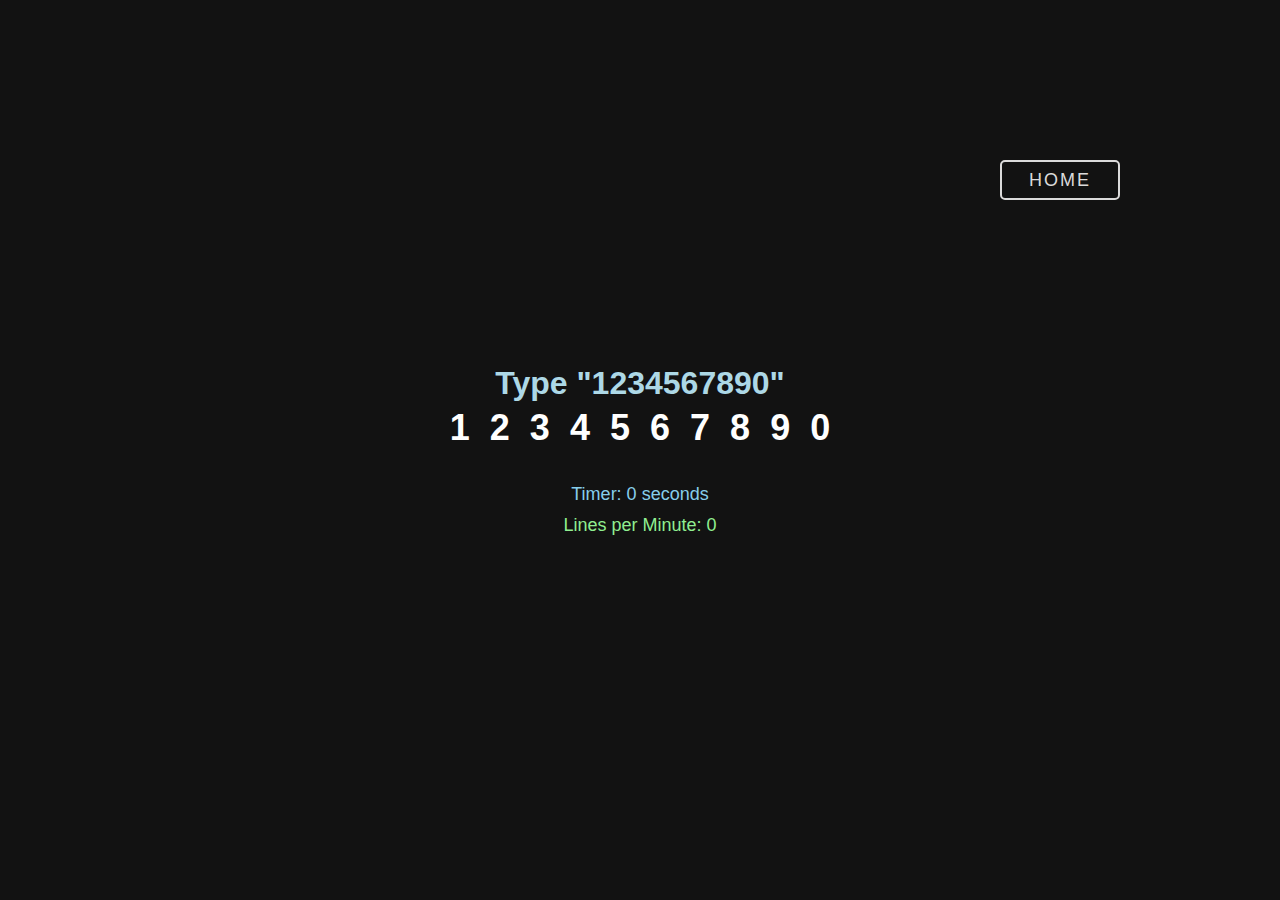
<file: count.html>
<!DOCTYPE html>
<html lang="en">
<head>
    <meta charset="UTF-8">
    <meta name="viewport" content="width=device-width, initial-scale=1.0">
    <title>Typing 1 to 0</title>
    <link rel="icon" type="jpg" href="new.jpg">
    <style>
        * {
            margin: 0;
            padding: 0;
            box-sizing: border-box;
        }

        body {
            height: 100vh;
            background-color: #121212; /* Dark background */
            color: #ffffff;
            font-family: 'Segoe UI', Tahoma, Geneva, Verdana, sans-serif;
            display: flex;
            justify-content: center;
            align-items: center;
            flex-direction: column;
            position: relative;
        }

        /* Home button styling */
        .ui-btn {
            cursor: pointer;
            border-radius: 5px;
            color: rgb(219, 218, 218);
            border-style: solid;
            background-color: transparent;
            border-color: rgb(219, 218, 218);
            width: 120px;
            height: 40px;
            transition: 0.2s ease;
            text-transform: uppercase;
            border-width: 2px;
            font-weight: 500;
            font-size: 18px;
            letter-spacing: 2px;
            position: absolute;
            top: 160px;
            right: 160px;
        }

        .ui-btn:hover {
            color: rgb(247, 247, 247);
            background-color: rgb(202, 25, 25);
            border-color: rgb(202, 25, 25);
            text-shadow: 0 0 50px white, 0 0 20px white, 0 0 15px white;
            box-shadow: 0 0 50px rgb(202, 25, 25), 0 0 30px rgb(202, 25, 25),
            0 0 60px rgb(202, 25, 25), 0 0 120px rgb(202, 25, 25);
            font-size: 20px;
            width: 120px;
            height: 40px;
            letter-spacing: 3px;
        }

        .ui-btn:active {
            width: 115px;
            height: 38px;
            letter-spacing: 0px;
        }

        h1 {
            color: #ADD8E6; /* Light blue title */
            text-align: center;
        }

        #text {
            font-size: 36px;
            font-weight: bold;
            margin-bottom: 20px;
        }

        .char {
            display: inline-block;
            padding: 5px;
            border-radius: 5px;
            transition: color 0.3s, background-color 0.3s;
        }

        .correct {
            color: #00FF00; /* Green for correct characters */
        }

        .error {
            color: red; /* Red for incorrect characters */
        }

        #timer, #lpm {
            font-size: 18px;
            margin-top: 10px;
        }

        #timer {
            color: #87CEEB; /* Light blue for the timer */
        }

        #lpm {
            color: #90EE90; /* Light green for Lines per Minute */
        }
    </style>
</head>
<body>
    <button class="ui-btn" onclick="window.location.href='index.html';">Home</button>
    <h1>Type "1234567890"</h1>
    <div id="text">
        <span class="char">1</span>
        <span class="char">2</span>
        <span class="char">3</span>
        <span class="char">4</span>
        <span class="char">5</span>
        <span class="char">6</span>
        <span class="char">7</span>
        <span class="char">8</span>
        <span class="char">9</span>
        <span class="char">0</span>
    </div>
    <div id="timer">Timer: 0 seconds</div>
    <div id="lpm">Lines per Minute: 0</div>

    <script>
        const correctText = "1234567890";
        const chars = document.querySelectorAll('.char');
        let currentIndex = 0;
        let startTime, timerInterval, totalKeystrokes = 0;

        // Timer function
        function startTimer() {
            startTime = Date.now();
            timerInterval = setInterval(() => {
                const elapsedTime = Math.floor((Date.now() - startTime) / 1000);
                document.getElementById('timer').innerText = `Timer: ${elapsedTime} seconds`;
            }, 1000);
        }

        // Calculate lines per minute
        function updateLPM() {
            const elapsedMinutes = (Date.now() - startTime) / 60000;
            const lpm = Math.floor(totalKeystrokes / elapsedMinutes);
            document.getElementById('lpm').innerText = `Lines per Minute: ${lpm}`;
        }

        // Event listener for keystrokes
        document.addEventListener('keydown', (e) => {
            const key = e.key;

            // Start timer when user begins typing
            if (!startTime) {
                startTimer();
            }

            // Check if key pressed matches the current position in the text
            if (key === correctText[currentIndex]) {
                chars[currentIndex].classList.add('correct');
                totalKeystrokes++;
                currentIndex++;
                
                if (currentIndex === correctText.length) {
                    currentIndex = 0; // Reset index
                    chars.forEach(char => char.classList.remove('correct', 'error')); // Reset colors
                    updateLPM(); // Update lines per minute
                }
            } else {
                chars[currentIndex].classList.add('error');
            }
        });
    </script>
</body>
</html>
</file>
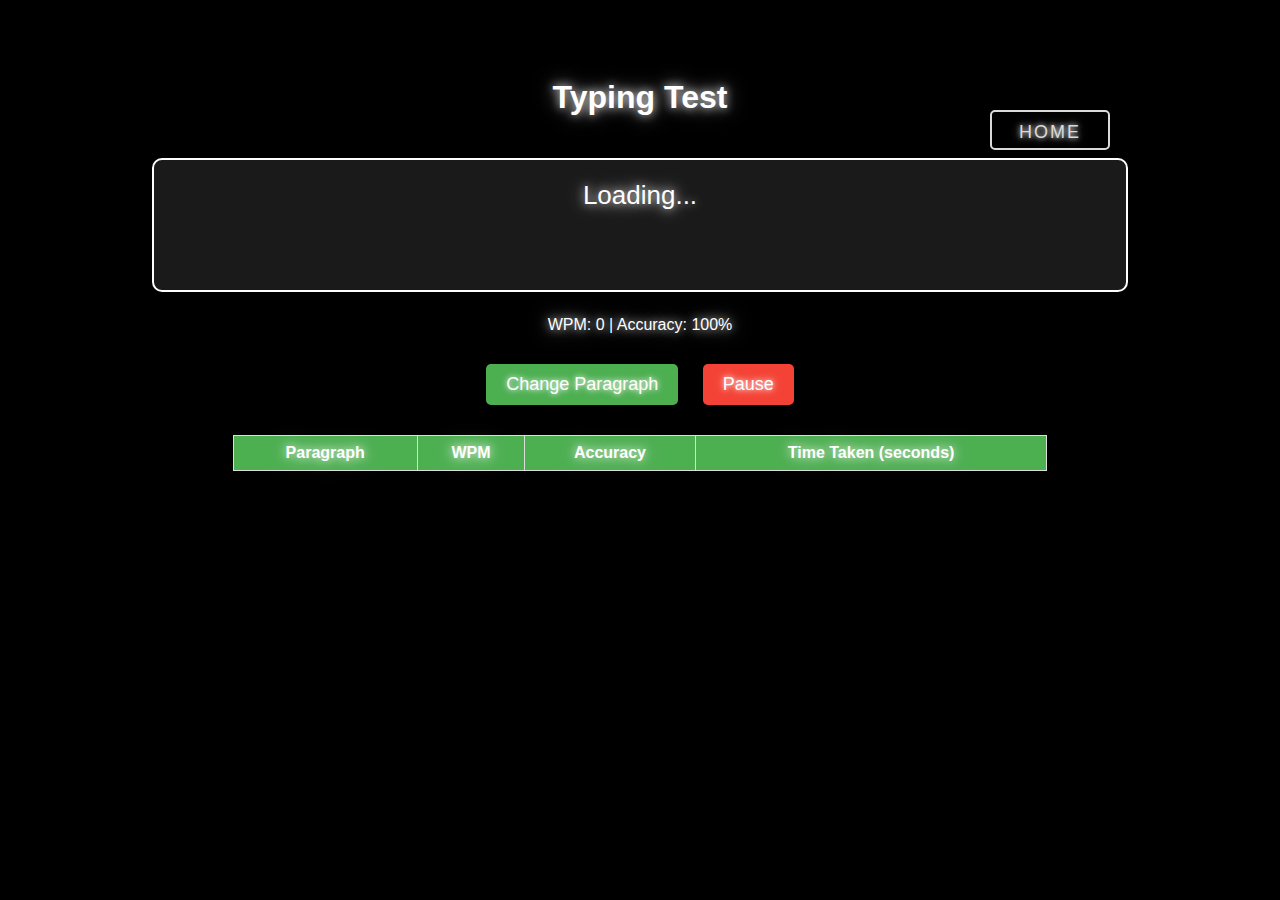
<file: para.html>
<!DOCTYPE html>
<html lang="en">
<head>
    <meta charset="UTF-8">
    <meta name="viewport" content="width=device-width, initial-scale=1.0">
    <link rel="icon" type="jpg" href="new.jpg">
    <title>Typing Paragraph</title>
   <style>
    body {
        font-family: Arial, sans-serif;
        background: black;
        color: white;
        text-align: center;
        padding: 50px;
    }

    /* Add glow effect to all text */
    h1, p, button, th, td, #wpmDisplay, #wordContainer {
        text-shadow: 0 0 10px rgba(255, 255, 255, 0.8), 0 0 20px rgba(255, 255, 255, 0.6);
    }

    #wordContainer {
        font-size: 26px;
        margin: 20px;
        padding: 20px; /* Increased padding for better spacing */
        border: 2px solid #fff;
        border-radius: 10px;
        background-color: rgba(255, 255, 255, 0.1);
        display: inline-block;
        width: 80%; /* Increased width for a larger display area */
        height: 90px; /* Set a fixed height for the container */
        overflow: hidden; /* Hide overflow if the content exceeds */
    }

    span {
        color: #fff; /* Moderate gray for untyped characters */
    }

    .correct {
        color: rgba(144, 238, 144, 1);
        font-weight: bold;
    }

    .incorrect {
        color: rgba(255, 204, 204, 1);
    }

    .untouched {
        color: #fff; /* Moderate gray for untouched letters */
    }

    .controls {
        margin-top: 20px;
    }

    button {
        font-size: 18px;
        padding: 10px 20px;
        margin: 10px;
        border: none;
        border-radius: 5px;
        cursor: pointer;
    }

    #changeParaBtn {
        background-color: #4CAF50;
        color: white;
    }

    #pauseBtn {
        background-color: #f44336;
        color: white;
    }

    table {
        margin: 20px auto;
        border-collapse: collapse;
        width: 70%; /* Increased table width */
    }

    th, td {
        border: 1px solid #ddd;
        padding: 8px;
        text-align: center;
    }

    th {
        background-color: #4CAF50;
        color: white;
    }

    /* Home button styling: red background, black text, and glow effect */
#homeBtn {
            position: absolute; /* Positioning it in the top right */
            top: 100px; /* Adjusted top position */
            right: 160px; /* Adjusted right position */
            cursor: pointer;
            border-radius: 5px;
            color: rgb(219, 218, 218);
            border-style: solid;
            background-color: transparent;
            border-color: rgb(219, 218, 218);
            width: 120px;
            height: 40px;
            transition: 0.2s ease;
            text-transform: uppercase;
            border-width: 2px;
            font-weight: 500;
            font-size: 18px;
            letter-spacing: 2px;
        }

        #homeBtn:hover {
            color: rgb(247, 247, 247);
            background-color: rgb(202, 25, 25);
            border-color: rgb(202, 25, 25);
            text-shadow: 0 0 50px white, 0 0 20px white, 0 0 15px white;
            box-shadow: 0 0 50px rgb(202, 25, 25), 0 0 30px rgb(202, 25, 25),
                0 0 60px rgb(202, 25, 25), 0 0 120px rgb(202, 25, 25);
            font-size: 20px;
            width: 120px;
            height: 40px;
            letter-spacing: 3px;
        }

        #homeBtn:active {
            width: 115px;
            height: 38px;
            letter-spacing: 0px;
        }


    /* Glowing effect for all buttons */
    button {
        text-shadow: 0 0 5px rgba(255, 255, 255, 0.8), 0 0 10px rgba(255, 255, 255, 0.6);
    }
</style>

</head>
<body>
    <button id="homeBtn" onclick="location.href='index.html'">Home</button>
    <h1 style="color: #fff;">Typing Test</h1>
    <div id="wordContainer">Loading...</div>
    <div id="wpmDisplay">WPM: 0 | Accuracy: 100%</div>

    <div class="controls">
        <button id="changeParaBtn">Change Paragraph</button>
        <button id="pauseBtn">Pause</button>
    </div>

    <table>
        <thead>
            <tr>
                <th>Paragraph</th>
                <th>WPM</th>
                <th>Accuracy</th>
                <th>Time Taken (seconds)</th>
            </tr>
        </thead>
        <tbody id="resultTableBody">
            <!-- Rows of results will be added here dynamically -->
        </tbody>
    </table>

    <script>
        const wordContainer = document.getElementById('wordContainer');
        const wpmDisplay = document.getElementById('wpmDisplay');
        const changeParaBtn = document.getElementById('changeParaBtn');
        const pauseBtn = document.getElementById('pauseBtn');
        const resultTableBody = document.getElementById('resultTableBody');

        let words = [];
        let currentWordIndex = 0;
        let correctChars = 0;
        let totalTypedChars = 0;
        let startTime;
        let paused = false;

        // Fetch 16 random words and display them (8 above, 8 below)
        function fetchNewParagraph() {
            fetch('https://random-word-api.herokuapp.com/word?number=16')
                .then(response => response.json())
                .then(data => {
                    words = data.join(' '); // Combine words into a single string
                    displayWords();
                    resetStats();
                });
        }

        function displayWords() {
            const wordsArray = words.split(' ');
            const upperPart = wordsArray.slice(0, 8).join(' '); // First 8 words
            const lowerPart = wordsArray.slice(8).join(' '); // Next 8 words

            wordContainer.innerHTML = `
                <div>${upperPart.split('').map((char) => `<span class="untouched">${char}</span>`).join('')}</div>
                <div>${lowerPart.split('').map((char) => `<span class="untouched">${char}</span>`).join('')}</div>
            `;

            currentWordIndex = 0;
            startTime = new Date();
            updateDisplay();
        }

        function resetStats() {
            correctChars = 0;
            totalTypedChars = 0;
            updateWPM(0); // Ensure WPM starts from 0
            wpmDisplay.innerText = `WPM: 0 | Accuracy: 100%`;
        }

        // Initial load
        fetchNewParagraph();

        // Listen for keystrokes
        document.addEventListener('keypress', (event) => {
            if (paused) return; // Do nothing if paused

            const typedChar = event.key;
            const charSpans = wordContainer.getElementsByTagName('span');

            totalTypedChars++;

            // Check if the typed character matches the current one
            if (typedChar === charSpans[currentWordIndex].innerText) {
                charSpans[currentWordIndex].classList.add('correct');
                charSpans[currentWordIndex].classList.remove('untouched');
                currentWordIndex++;
                correctChars++;
            } else {
                charSpans[currentWordIndex].classList.add('incorrect');
                charSpans[currentWordIndex].classList.remove('untouched');
            }

            // Continue only when the character is typed correctly
            if (currentWordIndex === charSpans.length) {
                updateStats(); // Update WPM and accuracy when done
                addRowToTable(); // Add the completed data to the table
                fetchNewParagraph(); // Fetch a new paragraph
            } else {
                updateDisplay(); // Update WPM and accuracy after each character
            }
        });

        // Change Paragraph button
        changeParaBtn.addEventListener('click', fetchNewParagraph);

        // Pause button functionality
        pauseBtn.addEventListener('click', () => {
            paused = !paused;
            pauseBtn.innerText = paused ? 'Resume' : 'Pause';
        });

        function updateStats() {
            const elapsedTime = Math.round((new Date() - startTime) / 1000); // Convert ms to seconds
            const wpm = updateWPM(elapsedTime);
            const accuracy = ((correctChars / totalTypedChars) * 100).toFixed(2);
            wpmDisplay.innerText = `WPM: ${wpm} | Accuracy: ${accuracy}%`;
        }

        function updateWPM(elapsedTime) {
            if (elapsedTime === 0) return 0; // Avoid division by zero
            const wordsTyped = words.length / 5; // Approximation: 5 chars = 1 word
            const wpm = Math.round((wordsTyped / (elapsedTime / 60))); // Convert seconds to minutes
            return wpm || 0; // Ensure no negative or invalid WPM
        }

        function updateDisplay() {
            const elapsedTime = Math.round((new Date() - startTime) / 1000); // Get elapsed time in seconds
            const wpm = updateWPM(elapsedTime);
            const accuracy = ((correctChars / totalTypedChars) * 100).toFixed(2);
            wpmDisplay.innerText = `WPM: ${wpm} | Accuracy: ${accuracy}%`;
        }

        function addRowToTable() {
            const elapsedTime = Math.round((new Date() - startTime) / 1000); // Get elapsed time in seconds
            const wpm = updateWPM(elapsedTime);
            const accuracy = ((correctChars / totalTypedChars) * 100).toFixed(2);
            const newRow = `
                <tr>
                    <td>${words}</td>
                    <td>${wpm}</td>
                    <td>${accuracy}%</td>
                    <td>${elapsedTime}</td>
                </tr>
            `;
            resultTableBody.insertAdjacentHTML('beforeend', newRow);
        }
    </script>
</body>
</html>
</file>
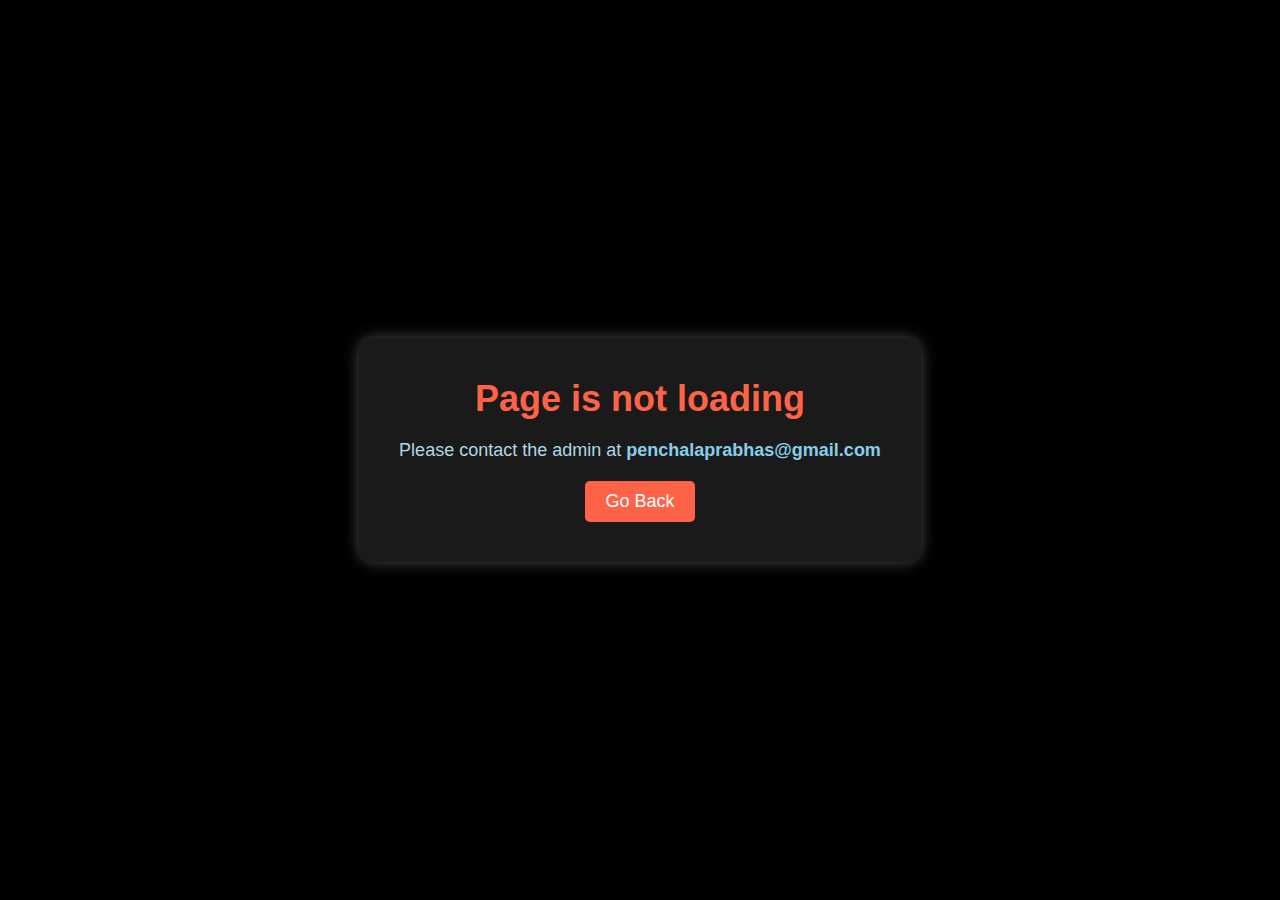
<file: pending.html>
<!DOCTYPE html>
<html lang="en">
<head>
    <meta charset="UTF-8">
    <meta name="viewport" content="width=device-width, initial-scale=1.0">
    <title>Page Not Loading</title>
    <style>
        * {
            margin: 0;
            padding: 0;
            box-sizing: border-box;
        }

        html, body {
            height: 100%;
            background-color: black;
            font-family: 'Segoe UI', Tahoma, Geneva, Verdana, sans-serif;
            color: white;
            display: flex;
            justify-content: center;
            align-items: center;
            text-align: center;
        }

        .message-container {
            background-color: rgba(255, 255, 255, 0.1); /* Semi-transparent background */
            padding: 40px;
            border-radius: 15px;
            box-shadow: 0 0 15px rgba(255, 255, 255, 0.3);
        }

        h1 {
            font-size: 36px;
            color: #FF6347; /* Tomato color for error */
            margin-bottom: 20px;
        }

        p {
            font-size: 18px;
            color: #ADD8E6; /* Light blue color for contact info */
        }

        p a {
            color: #87CEEB;
            text-decoration: none;
            font-weight: bold;
        }

        p a:hover {
            text-decoration: underline;
        }

        .go-back-button {
            margin-top: 20px;
            padding: 10px 20px;
            font-size: 18px;
            color: white;
            background-color: #FF6347; /* Tomato color for button */
            border: none;
            border-radius: 5px;
            cursor: pointer;
            transition: background-color 0.3s ease;
        }

        .go-back-button:hover {
            background-color: #FF4500; /* Darker shade of tomato for hover effect */
        }
    </style>
</head>
<body>
    <div class="message-container">
        <h1>Page is not loading</h1>
        <p>Please contact the admin at <a href="mailto:penchalaprabhas@gmail.com">penchalaprabhas@gmail.com</a></p>
        <button class="go-back-button" onclick="window.location.href='index.html';">Go Back</button>
    </div>
</body>
</html>
</file>
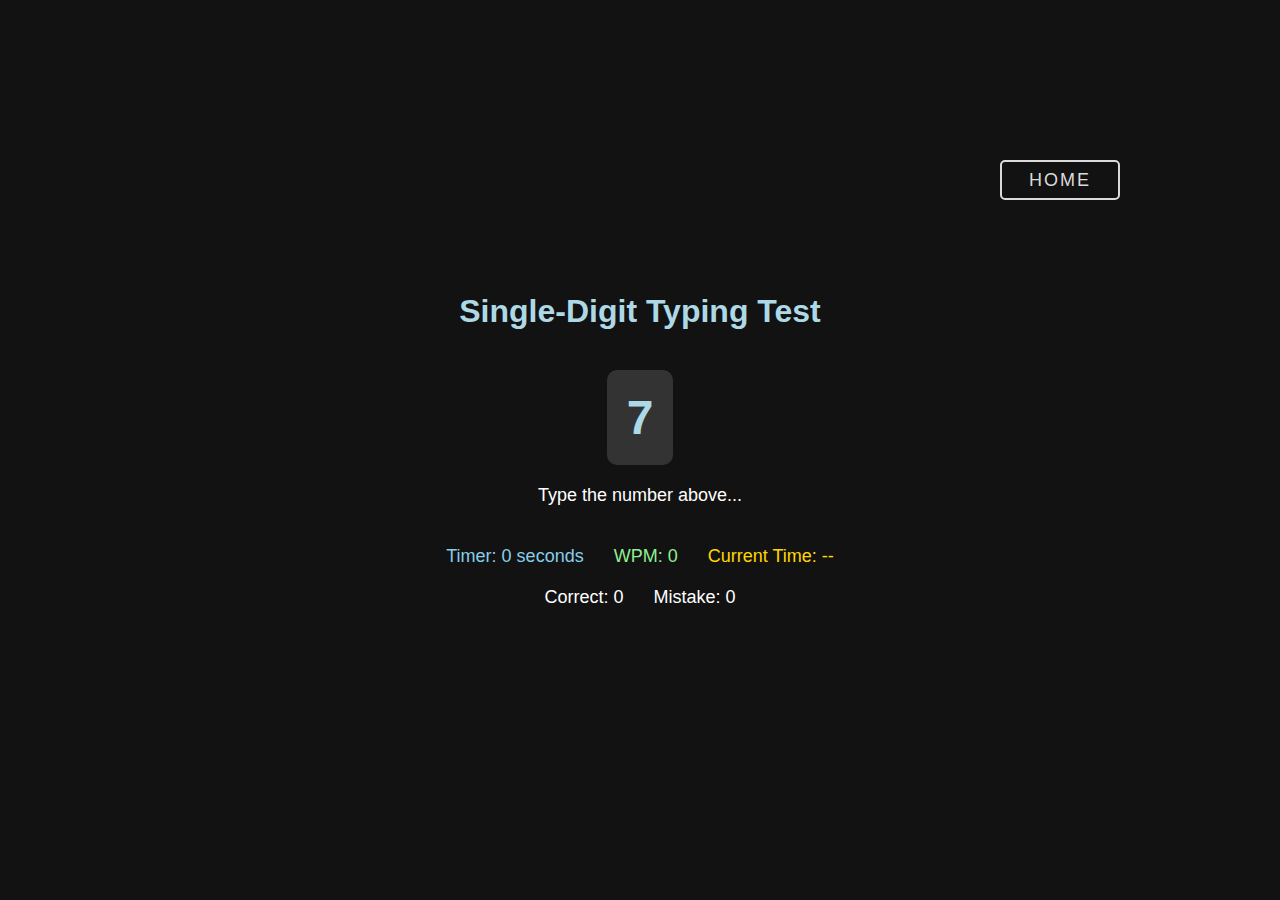
<file: randnumber.html>
<!DOCTYPE html>
<html lang="en">
<head>
    <meta charset="UTF-8">
    <meta name="viewport" content="width=device-width, initial-scale=1.0">
    <title>Typing random number</title>
    <link rel="icon" type="jpg" href="new.jpg">
    <style>
        * {
            margin: 0;
            padding: 0;
            box-sizing: border-box;
        }

        body {
            height: 100vh; /* Full viewport height */
            background-color: #121212; /* Dark background */
            color: #ffffff;
            font-family: 'Segoe UI', Tahoma, Geneva, Verdana, sans-serif;
            display: flex;
            flex-direction: column;
            justify-content: center; /* Centers vertically */
            align-items: center; /* Centers horizontally */
            text-align: center;
            position: relative; /* Allows positioning of Home button */
        }

        h1 {
            color: #ADD8E6; /* Light blue title */
            margin-bottom: 20px;
        }

        #random-number {
            font-size: 48px; /* Reduced font size for the number */
            font-weight: bold;
            margin: 20px 0;
            padding: 20px;
            border-radius: 10px;
            background-color: #333333;
            color: #ADD8E6; /* Light blue text */
        }

        #feedback {
            font-size: 18px;
            margin-bottom: 20px;
        }

        .ui-btn {
            cursor: pointer;
            border-radius: 5px;
            color: rgb(219, 218, 218);
            border-style: solid;
            background-color: transparent;
            border-color: rgb(219, 218, 218);
            width: 120px;
            height: 40px;
            transition: 0.2s ease;
            text-transform: uppercase;
            border-width: 2px;
            font-weight: 500;
            font-size: 18px;
            letter-spacing: 2px;
            position: absolute;
            top: 160px;
            right: 160px;
        }

        .ui-btn:hover {
            color: rgb(247, 247, 247);
            background-color: rgb(202, 25, 25);
            border-color: rgb(202, 25, 25);
            text-shadow: 0 0 50px white, 0 0 20px white, 0 0 15px white;
            box-shadow: 0 0 50px rgb(202, 25, 25), 0 0 30px rgb(202, 25, 25),
                0 0 60px rgb(202, 25, 25), 0 0 120px rgb(202, 25, 25);
            font-size: 20px;
            width: 120px;
            height: 40px;
            letter-spacing: 3px;
        }

        .ui-btn:active {
            width: 115px;
            height: 38px;
            letter-spacing: 0px;
        }

        /* Align Timer, WPM, and Current Time side by side */
        .info-container {
            display: flex;
            justify-content: center;
            margin-top: 20px;
        }

        .info-container div {
            margin: 0 15px;
            font-size: 18px;
        }

        #timer {
            color: #87CEEB; /* Light blue for the timer */
        }

        #wpm {
            color: #90EE90; /* Light green for WPM */
        }

        #current-time {
            color: #FFD700; /* Gold for current time */
        }

        /* Align Correct and Mistake side by side */
        .stats-container {
            display: flex;
            justify-content: center;
            margin-top: 20px;
            font-size: 18px;
        }

        .stats-container div {
            margin: 0 15px;
        }
    </style>
</head>
<body>
    <h1>Single-Digit Typing Test</h1>
    <div id="random-number">--</div>
    <div id="feedback">Type the number above...</div>
    <button class="ui-btn" onclick="window.location.href='index.html';">Home</button>

    <!-- Timer, WPM, and Current Time side by side -->
    <div class="info-container">
        <div id="timer">Timer: 0 seconds</div>
        <div id="wpm">WPM: 0</div>
        <div id="current-time">Current Time: --</div>
    </div>

    <!-- Correct and Mistake side by side -->
    <div class="stats-container">
        <div>Correct: <span id="correct-count">0</span></div>
        <div>Mistake: <span id="incorrect-count">0</span></div>
    </div>

    <script>
        const randomNumberElement = document.getElementById('random-number');
        const feedbackElement = document.getElementById('feedback');
        const correctCountElement = document.getElementById('correct-count');
        const incorrectCountElement = document.getElementById('incorrect-count');
        const timerElement = document.getElementById('timer');
        const wpmElement = document.getElementById('wpm');
        const currentTimeElement = document.getElementById('current-time');

        let currentNumber = '';
        let correctCount = 0;
        let incorrectCount = 0;
        let startTime;
        let timerInterval;
        let totalKeystrokes = 0;

        // Generate a single-digit random number
        function generateRandomNumber() {
            currentNumber = Math.floor(Math.random() * 10).toString();
            randomNumberElement.textContent = currentNumber;
        }

        // Start the timer
        function startTimer() {
            startTime = Date.now();
            timerInterval = setInterval(() => {
                const elapsedTime = Math.floor((Date.now() - startTime) / 1000);
                timerElement.textContent = `Timer: ${elapsedTime} seconds`;
                updateWPM(elapsedTime);
            }, 1000);
        }

        // Update WPM
        function updateWPM(elapsedTime) {
            const elapsedMinutes = elapsedTime / 60;
            const wpm = Math.floor(correctCount / elapsedMinutes);
            wpmElement.textContent = `WPM: ${wpm}`;
        }

        // Update current time
        function updateCurrentTime() {
            const now = new Date();
            const hours = String(now.getHours()).padStart(2, '0');
            const minutes = String(now.getMinutes()).padStart(2, '0');
            const seconds = String(now.getSeconds()).padStart(2, '0');
            currentTimeElement.textContent = `Current Time: ${hours}:${minutes}:${seconds}`;
        }

        // Handle keystrokes
        document.addEventListener('keydown', (e) => {
            if (!startTime) {
                startTimer();
            }

            const key = e.key;

            if (key === currentNumber) {
                correctCount++;
                correctCountElement.textContent = correctCount;
                feedbackElement.textContent = 'Correct!';
                generateRandomNumber();
            } else {
                incorrectCount++;
                incorrectCountElement.textContent = incorrectCount;
                feedbackElement.textContent = 'Mistake!';
            }

            totalKeystrokes++;
        });

        // Update current time every second
        setInterval(updateCurrentTime, 1000);

        // Initialize the first random number
        generateRandomNumber();
    </script>
</body>
</html>
</file>
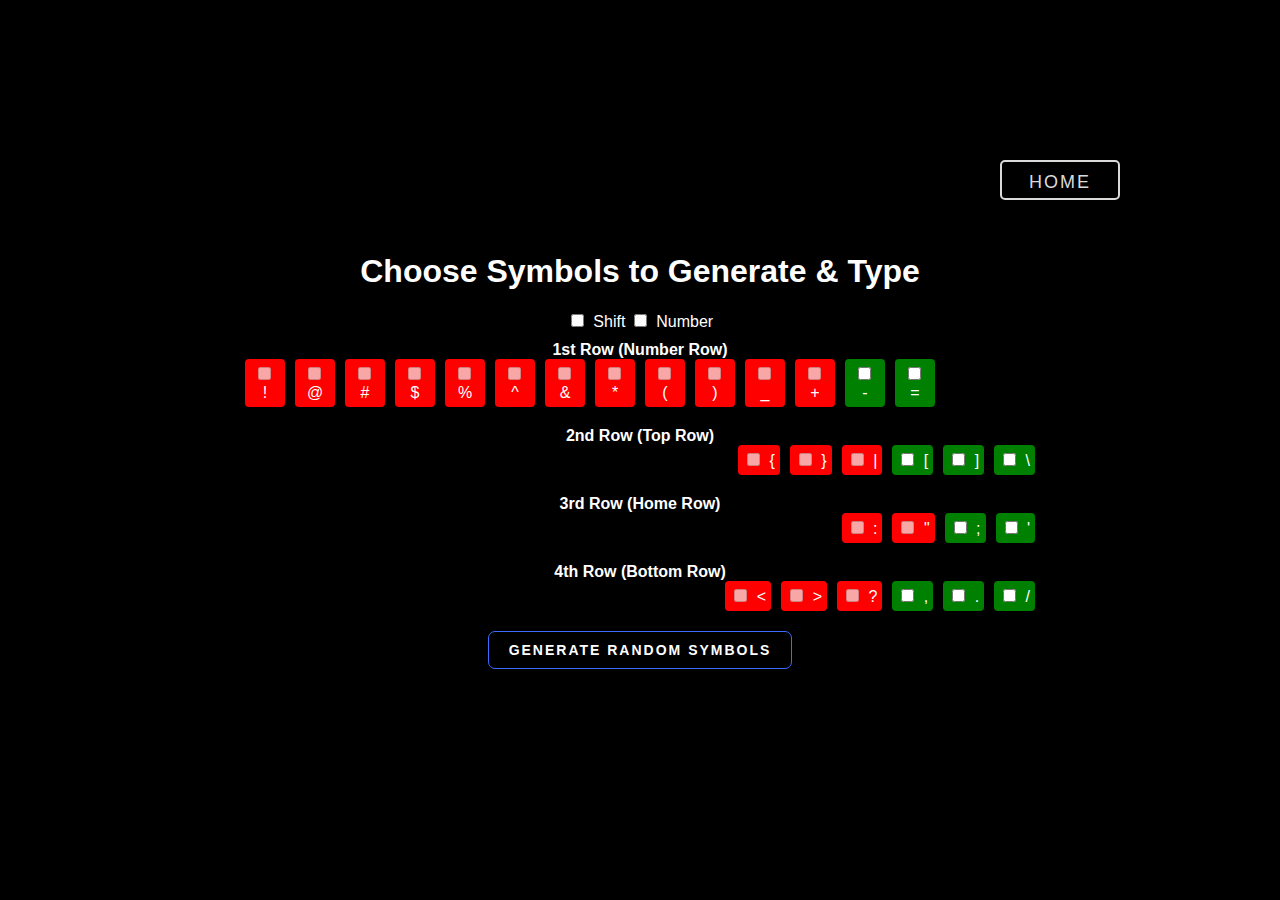
<file: symbol.html>
<!DOCTYPE html>
<html lang="en">
<head>
    <meta charset="UTF-8">
    <meta name="viewport" content="width=device-width, initial-scale=1.0">
    <title>Symbol Typing</title>
    <link rel="icon" type="jpg" href="new.jpg">
    <style>
        body {
            font-family: Arial, sans-serif;
            margin: 0;
            padding: 0;
            height: 100vh;
            display: flex;
            justify-content: center;
            align-items: center;
            flex-direction: column;
            background-color: #000000; /* Background color changed to black */
            color: #ffffff; /* Text color changed to white */
        }
        .container {
            text-align: center;
        }
        .symbols {
            margin-bottom: 20px;
            display: grid;
            grid-template-columns: repeat(16, 40px); /* Adjusted to fit 16 symbols */
            gap: 10px;
        }
        .hidden {
            display: none;
        }
        .output {
            font-size: 24px;
            font-weight: bold;
            margin-top: 10px;
        }
        h2, h3 {
            margin: 10px;
        }
        .row-label {
            font-weight: bold;
            margin-top: 10px;
        }
        /* Styles for checkboxes' labels */
        label.checkbox-enabled {
            background-color: green;
            padding: 5px;
            border-radius: 4px;
            color: white;
        }
        label.checkbox-disabled {
            background-color: red;
            padding: 5px;
            border-radius: 4px;
            color: white;
        }
        input[type="checkbox"] {
            margin-right: 5px;
        }

        /* Align 2nd, 3rd, and 4th rows to the right */
        .align-right {
            justify-content: right;
            display: flex;
        }

        /* Uiverse button styling */
        .ui-btn {
    position: absolute; /* Ensure button is positioned absolutely */
    top: 160px; /* Moves the button 160px from the top */
    right: 160px; /* Keeps the button 10px from the right */
    cursor: pointer;
    border-radius: 5px;
    color: rgb(219, 218, 218);
    border-style: solid;
    background-color: transparent;
    border-color: rgb(219, 218, 218);
    width: 120px;
    height: 40px;
    transition: 0.2s ease;
    text-transform: uppercase;
    border-width: 2px;
    font-weight: 500;
    font-size: 18px;
    letter-spacing: 2px;
    margin-bottom: 20px; /* Added margin for spacing */
}

.ui-btn:hover {
    color: rgb(247, 247, 247);
    background-color: rgb(202, 25, 25);
    border-color: rgb(202, 25, 25);
    text-shadow: 0 0 50px white, 0 0 20px white, 0 0 15px white;
    box-shadow: 0 0 50px rgb(202, 25, 25), 0 0 30px rgb(202, 25, 25),
        0 0 60px rgb(202, 25, 25), 0 0 120px rgb(202, 25, 25);
    font-size: 20px;
    width: 120px;
    height: 40px;
    letter-spacing: 3px;
}

.ui-btn:active {
    width: 120px;
    height: 40px;
    letter-spacing: 0px;
}


        button {
            position: relative;
            padding: 10px 20px;
            border-radius: 7px;
            border: 1px solid rgb(61, 106, 255);
            font-size: 14px;
            text-transform: uppercase;
            font-weight: 600;
            letter-spacing: 2px;
            background: transparent;
            color: #fff;
            overflow: hidden;
            box-shadow: 0 0 0 0 transparent;
            transition: all 0.2s ease-in;
            cursor: pointer;
        }

        button:hover {
            background: rgb(61, 106, 255);
            box-shadow: 0 0 30px 5px rgba(0, 142, 236, 0.815);
            transition: all 0.2s ease-out;
        }

        button:hover::before {
            animation: sh02 0.5s 0s linear;
        }

        button::before {
            content: '';
            display: block;
            width: 0px;
            height: 86%;
            position: absolute;
            top: 7%;
            left: 0%;
            opacity: 0;
            background: #fff;
            box-shadow: 0 0 50px 30px #fff;
            transform: skewX(-20deg);
        }

        @keyframes sh02 {
            from {
                opacity: 0;
                left: 0%;
            }
            50% {
                opacity: 1;
            }
            to {
                opacity: 0;
                left: 100%;
            }
        }

        button:active {
            box-shadow: 0 0 0 0 transparent;
            transition: box-shadow 0.2s ease-in;
        }
    </style>
</head>
<body>
<button class="ui-btn" onclick="window.location.href='index.html'">Home</button>
    <div class="container">
        <!-- Home Button -->
        

        <h1>Choose Symbols to Generate & Type</h1>

        <!-- Shift and Numbers Checkboxes -->
        <div>
            <label><input type="checkbox" id="shift-checkbox" onclick="toggleShift()"> Shift</label>
            <label><input type="checkbox" id="numbers-checkbox" onclick="toggleNumbers()"> Number</label>
        </div>

        <!-- Number row -->
        <div class="row-label">1st Row (Number Row)</div>
        <div class="symbols">
            <label class="checkbox-disabled"><input type="checkbox" class="number-symbol" value="!" disabled /> !</label>
            <label class="checkbox-disabled"><input type="checkbox" class="number-symbol" value="@" disabled /> @</label>
            <label class="checkbox-disabled"><input type="checkbox" class="number-symbol" value="#" disabled /> #</label>
            <label class="checkbox-disabled"><input type="checkbox" class="number-symbol" value="$" disabled /> $</label>
            <label class="checkbox-disabled"><input type="checkbox" class="number-symbol" value="%" disabled /> %</label>
            <label class="checkbox-disabled"><input type="checkbox" class="number-symbol" value="^" disabled /> ^</label>
            <label class="checkbox-disabled"><input type="checkbox" class="number-symbol" value="&" disabled /> &</label>
            <label class="checkbox-disabled"><input type="checkbox" class="number-symbol" value="*" disabled /> *</label>
            <label class="checkbox-disabled"><input type="checkbox" class="number-symbol" value="(" disabled /> (</label>
            <label class="checkbox-disabled"><input type="checkbox" class="number-symbol" value=")" disabled /> )</label>
            <label class="checkbox-disabled"><input type="checkbox" class="shift-symbol" value="_" disabled /> _</label>
            <label class="checkbox-disabled"><input type="checkbox" class="shift-symbol" value="+" disabled /> +</label>
            <label><input type="checkbox" value="-" /> -</label>
            <label><input type="checkbox" value="=" /> =</label>
        </div>

        <!-- Top row -->
        <div class="row-label">2nd Row (Top Row)</div>
        <div class="symbols align-right">
            <label class="checkbox-disabled"><input type="checkbox" class="shift-symbol" value="{" disabled /> {</label>
            <label class="checkbox-disabled"><input type="checkbox" class="shift-symbol" value="}" disabled /> }</label>
            <label class="checkbox-disabled"><input type="checkbox" class="shift-symbol" value="|" disabled /> |</label>
            <label><input type="checkbox" value="[" /> [</label>
            <label><input type="checkbox" value="]" /> ]</label>
            <label><input type="checkbox" value="\\" /> \</label>
        </div>

        <!-- Home row -->
        <div class="row-label">3rd Row (Home Row)</div>
        <div class="symbols align-right">
            <label class="checkbox-disabled"><input type="checkbox" class="shift-symbol" value=":" disabled /> :</label>
            <label class="checkbox-disabled"><input type="checkbox" class="shift-symbol" value='"' disabled /> "</label>
            <label><input type="checkbox" value=";" /> ;</label>
            <label><input type="checkbox" value="'" /> '</label>
        </div>

        <!-- Bottom row -->
        <div class="row-label">4th Row (Bottom Row)</div>
        <div class="symbols align-right">
            <label class="checkbox-disabled"><input type="checkbox" class="shift-symbol" value="<" disabled /> <</label>
            <label class="checkbox-disabled"><input type="checkbox" class="shift-symbol" value=">" disabled /> ></label>
            <label class="checkbox-disabled"><input type="checkbox" class="shift-symbol" value="?" disabled /> ?</label>
            <label><input type="checkbox" value="," /> ,</label>
            <label><input type="checkbox" value="." /> .</label>
            <label><input type="checkbox" value="/" /> /</label>
        </div>

        <button onclick="generateRandomSymbols()">Generate Random Symbols</button>

        <h2 class="hidden">Type the Symbol:</h2>
        <div id="current-symbol" class="output hidden"></div>

        <h3 class="hidden">Symbols Typed Correctly: <span id="correct-count">0</span></h3>
        <div id="typed-output" class="output hidden"></div>
    </div>

    <script>
        let generatedSymbols = '';
        let currentSymbolIndex = 0;
        let correctCount = 0;
        let maxSymbols = 100; // Number of symbols generated in one batch

        function toggleShift() {
            const shiftChecked = document.getElementById("shift-checkbox").checked;
            const shiftSymbols = document.querySelectorAll('.shift-symbol');

            shiftSymbols.forEach(symbol => {
                symbol.disabled = !shiftChecked;
                symbol.checked = false; // Uncheck if disabled
                updateLabelStyle(symbol);
            });
        }

        function toggleNumbers() {
            const numbersChecked = document.getElementById("numbers-checkbox").checked;
            const numberSymbols = document.querySelectorAll('.number-symbol');

            numberSymbols.forEach(symbol => {
                symbol.disabled = !numbersChecked;
                symbol.checked = false; // Uncheck if disabled
                updateLabelStyle(symbol);
            });
        }

        function updateLabelStyle(checkbox) {
            const label = checkbox.parentElement; // Get the parent label of the checkbox
            if (checkbox.disabled) {
                label.classList.remove('checkbox-enabled');
                label.classList.add('checkbox-disabled');
            } else {
                label.classList.remove('checkbox-disabled');
                label.classList.add('checkbox-enabled');
            }
        }

        function generateRandomSymbols() {
            const checkboxes = document.querySelectorAll('.symbols input[type="checkbox"]:checked');
            const selectedSymbols = Array.from(checkboxes).map(cb => cb.value);
            
            if (selectedSymbols.length === 0) {
                alert("Please select at least one symbol.");
                return;
            }

            // Generate a sequence of random symbols
            generatedSymbols = '';
            for (let i = 0; i < maxSymbols; i++) {
                const randomIndex = Math.floor(Math.random() * selectedSymbols.length);
                generatedSymbols += selectedSymbols[randomIndex];
            }

            // Display the first symbol
            currentSymbolIndex = 0;
            correctCount = 0;
            document.getElementById('correct-count').textContent = correctCount;
            document.querySelector('h2').classList.remove('hidden');
            document.querySelector('h3').classList.remove('hidden');
            document.getElementById('current-symbol').textContent = generatedSymbols[currentSymbolIndex];
            document.getElementById('current-symbol').classList.remove('hidden');
            document.getElementById('typed-output').textContent = '';
            document.getElementById('typed-output').classList.remove('hidden');

            // Listen for key presses
            document.addEventListener('keydown', handleTyping);
        }

        function handleTyping(event) {
            const symbol = event.key;
            // Check if the typed key matches the current symbol
            if (symbol === generatedSymbols[currentSymbolIndex]) {
                correctCount++;
                document.getElementById('correct-count').textContent = correctCount;

                // Move to the next symbol
                currentSymbolIndex++;
                if (currentSymbolIndex < generatedSymbols.length) {
                    document.getElementById('current-symbol').textContent = generatedSymbols[currentSymbolIndex];
                } else {
                    document.getElementById('current-symbol').textContent = "Well done! All symbols typed.";
                    document.removeEventListener('keydown', handleTyping);
                }
            }
        }

        // Update initial checkbox styles on page load
        document.querySelectorAll('.symbols input[type="checkbox"]').forEach(updateLabelStyle);
    </script>
</body>
</html>
</file>
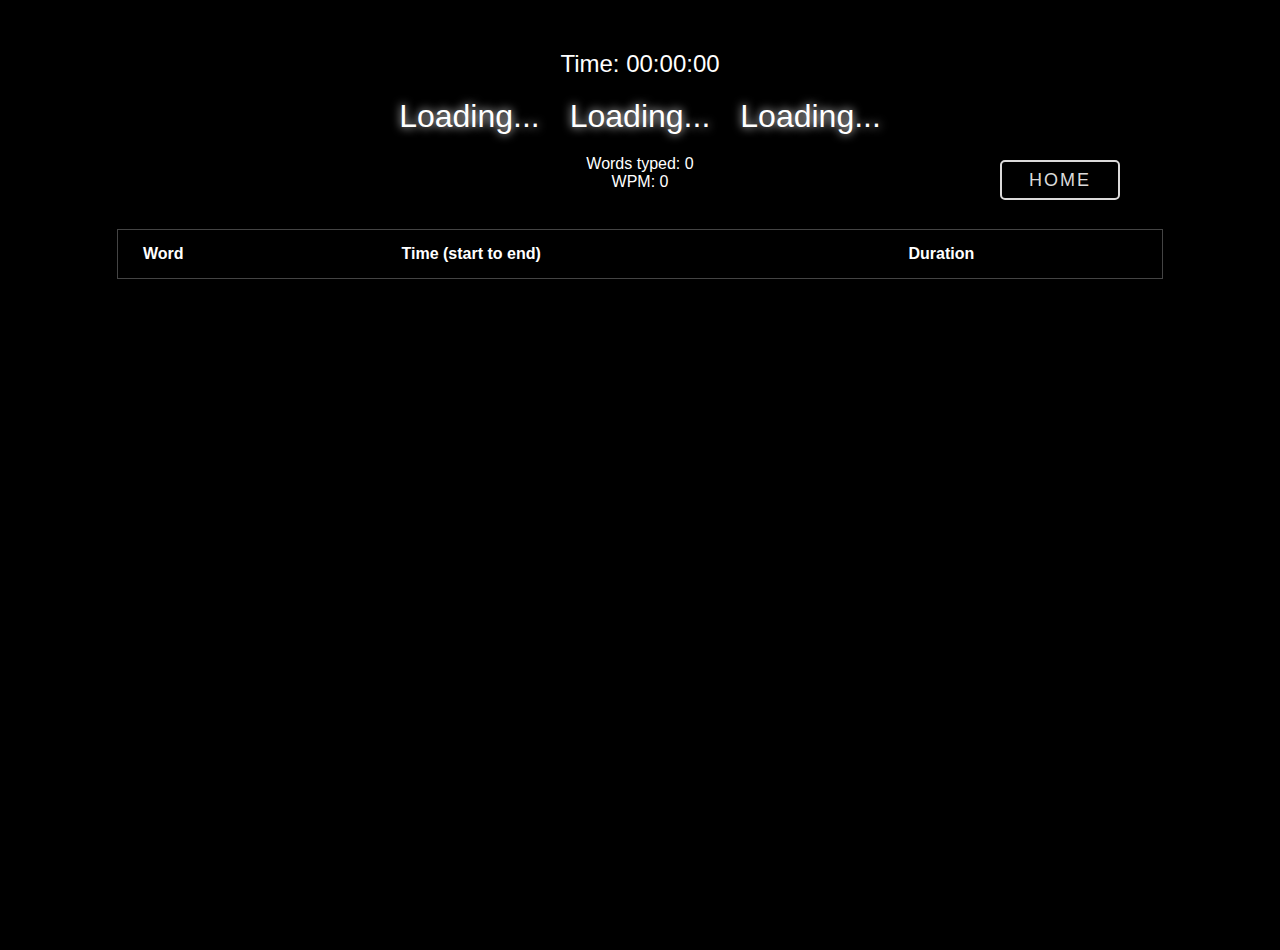
<file: word.html>
<!DOCTYPE html>
<html lang="en">
<head>
    <meta charset="UTF-8">
    <meta name="viewport" content="width=device-width, initial-scale=1.0">
    <title>Typing words</title>
    <link rel="icon" type="jpg" href="new.jpg">
    <style>
        html, body {
            overflow: hidden; /* Prevent scrolling on the entire page */
            height: 100%; /* Ensure full height for centering */
            margin: 0; /* Remove default margins */
        }

        body {
            font-family: Arial, sans-serif;
            background-color: black;
            color: white;
            text-align: center;
            margin-top: 50px;
        }

        #word-container {
            display: flex;
            justify-content: center;
            font-size: 2em;
            margin-bottom: 20px;
            gap: 30px;
        }

        .word {
            min-width: 100px;
            color: white;
            text-shadow: 0 0 10px white;
        }

        .correct {
            color: green;
        }

        .incorrect {
            color: red;
            text-shadow: none;
        }

        #stats {
            margin-top: 20px;
        }

        #timer {
            font-size: 1.5em;
            margin-bottom: 20px;
        }

        #homeBtn {
            position: absolute; /* Positioning it in the top right */
            top: 160px; /* Adjusted top position */
            right: 160px; /* Adjusted right position */
            cursor: pointer;
            border-radius: 5px;
            color: rgb(219, 218, 218);
            border-style: solid;
            background-color: transparent;
            border-color: rgb(219, 218, 218);
            width: 120px;
            height: 40px;
            transition: 0.2s ease;
            text-transform: uppercase;
            border-width: 2px;
            font-weight: 500;
            font-size: 18px;
            letter-spacing: 2px;
        }

        #homeBtn:hover {
            color: rgb(247, 247, 247);
            background-color: rgb(202, 25, 25);
            border-color: rgb(202, 25, 25);
            text-shadow: 0 0 50px white, 0 0 20px white, 0 0 15px white;
            box-shadow: 0 0 50px rgb(202, 25, 25), 0 0 30px rgb(202, 25, 25),
                0 0 60px rgb(202, 25, 25), 0 0 120px rgb(202, 25, 25);
            font-size: 20px;
            width: 120px;
            height: 40px;
            letter-spacing: 3px;
        }

        #homeBtn:active {
            width: 115px;
            height: 38px;
            letter-spacing: 0px;
        }

        #word-log {
            margin-top: 20px;
            max-height: 400px; /* Set a maximum height for scrolling */
            overflow-y: auto; /* Enable vertical scrolling */
            border: 1px solid #444; /* Optional: add border for visual separation */
            padding: 10px; /* Optional: add padding */
            text-align: left;
            display: inline-block;
            width: 80%; /* Center the container and adjust width as needed */
        }

        #word-log .log-entry {
            display: grid;
            grid-template-columns: 1fr 2fr 1fr; /* Adjust column widths as needed */
            gap: 10px;
            padding: 5px;
            border-bottom: 1px solid #444;
        }

        #word-log .log-entry:last-child {
            border-bottom: none; /* Remove border from the last entry */
        }

        .log-word, .log-time, .log-duration {
            padding: 0 10px;
        }

        .within-time {
            color: lightgreen;
        }

        .exact-time {
            color: orange;
        }

        .above-time {
            color: red;
        }
    </style>
</head>
<body>

<div id="timer">Time: 00:00:00</div>

<div id="word-container">
    <span class="word" id="word1">Loading...</span>
    <span class="word" id="word2">Loading...</span>
    <span class="word" id="word3">Loading...</span>
</div>

<div id="stats">
    <div>Words typed: <span id="word-count">0</span></div>
    <div>WPM: <span id="wpm">0</span></div>
</div>

<button id="homeBtn" onclick="goBack()">Home</button><br>

<div id="word-log">
    <div class="log-entry">
        <div class="log-word"><strong>Word</strong></div>
        <div class="log-time"><strong>Time (start to end)</strong></div>
        <div class="log-duration"><strong>Duration</strong></div>
    </div>
    <!-- Log entries will be added here by JavaScript -->
</div>

<script>
    let words = [];
    let wordIndex = 0;
    let currentCharIndex = 0;
    let correctCharacters = 0;
    let wordCount = 0;
    let startTime;
    let elapsedTime = 0;
    let typingTimer;
    let typingActive = true;
    let wordInProgress = true;
    let isWordComplete = false;
    let wordStartTime = 0; // Time when the word starts being typed
    let wordEndTime = 0;   // Time when the word is completed

    const wordContainer1 = document.getElementById('word1');
    const wordContainer2 = document.getElementById('word2');
    const wordContainer3 = document.getElementById('word3');
    const wordCountDisplay = document.getElementById('word-count');
    const wpmDisplay = document.getElementById('wpm');
    const timerDisplay = document.getElementById('timer');
    const wordLog = document.getElementById('word-log');  // Word log display

    // Fetch random words from API
    async function fetchWords() {
        const response = await fetch('https://random-word-api.herokuapp.com/word?number=3');
        const data = await response.json();
        words.push(...data);
        displayWords();
    }

    // Display the first three words
    function displayWords() {
        wordContainer1.innerText = words[0] || 'Loading...';
        wordContainer2.innerText = words[1] || 'Loading...';
        wordContainer3.innerText = words[2] || 'Loading...';
    }

    // Format time as hh:mm:ss
    function formatTime(seconds) {
        const hours = Math.floor(seconds / 3600);
        const minutes = Math.floor((seconds % 3600) / 60);
        const secs = seconds % 60;
        return `${String(hours).padStart(2, '0')}:${String(minutes).padStart(2, '0')}:${String(secs).padStart(2, '0')}`;
    }

    // Start the timer on the first key press
    function startTimer() {
        startTime = new Date();
        typingTimer = setInterval(() => {
            elapsedTime = Math.floor((new Date() - startTime) / 1000);  // Update elapsed time in seconds
            timerDisplay.innerText = `Time: ${formatTime(elapsedTime)}`;
        }, 1000);
    }

    // Stop the timer
    function stopTimer() {
        clearInterval(typingTimer);
        typingActive = false;
    }

    // Calculate WPM
    function calculateWPM() {
        const timeDiff = elapsedTime / 60;  // time in minutes
        return Math.round((wordCount / timeDiff));
    }

    // Handle key strokes
    document.addEventListener('keydown', function(event) {
        if (!startTime && typingActive) startTimer();  // Start timer on first key press

        const currentWord = words[0];
        const typedChar = event.key;

        // Handle correct character typing
        if (typedChar === currentWord[currentCharIndex]) {
            correctCharacters++;
            currentCharIndex++;

            wordContainer1.innerHTML = '<span class="correct">' + currentWord.slice(0, currentCharIndex) + '</span>' + currentWord.slice(currentCharIndex);

            // Check if the entire word is typed correctly
            if (currentCharIndex === currentWord.length) {
                isWordComplete = true;
                wordEndTime = elapsedTime;  // Mark end time when word is completed
            }
        } else if (typedChar !== " ") {
            // Handle incorrect character typing
            wordInProgress = false;
            wordContainer1.innerHTML = '<span class="correct">' + currentWord.slice(0, currentCharIndex) + '</span><span class="incorrect">' + currentWord[currentCharIndex] + '</span>' + currentWord.slice(currentCharIndex + 1);
        }

        // Move to the next word if the current word is complete
        if (isWordComplete) {
            // Log the current word typing details
            logWord(currentWord);
            wordCount++;
            wordCountDisplay.innerText = wordCount;

            // Move to the next word
            words.shift(); // Remove the completed word
            currentCharIndex = 0; // Reset character index for next word
            wordInProgress = true; // Reset word progress state
            isWordComplete = false; // Reset word completion state
            wordStartTime = elapsedTime; // Mark start time for the new word
            fetchWords();
            displayWords();
        }
    });

    // Go back to the previous page (or perform an action)
    function goBack() {
        // You can change this to navigate back or perform any action you need.
        window.location.href = 'index.html'; // Replace with your home page
    }

    // Log word typing details
    function logWord(currentWord) {
        wordDuration = wordEndTime - wordStartTime;
        let colorClass = "";

        if (wordDuration < 3) {
            colorClass = "within-time";  // Green for under 3 seconds
        } else if (wordDuration === 3) {
            colorClass = "exact-time";   // Orange for exactly 3 seconds
        } else {
            colorClass = "above-time";   // Red for over 3 seconds
        }

        const logEntry = document.createElement('div');
        logEntry.classList.add('log-entry');
        logEntry.innerHTML = `
            <div class="log-word">${currentWord}</div>
            <div class="log-time">(${formatTime(wordStartTime)} to ${formatTime(wordEndTime)})</div>
            <div class="log-duration ${colorClass}">took ${wordDuration} seconds</div>
        `;
        wordLog.appendChild(logEntry);
        wordLog.scrollTop = wordLog.scrollHeight; // Scroll to the bottom
    }

    // Initial fetch of words
    fetchWords();
</script>

</body>
</html>
</file>
